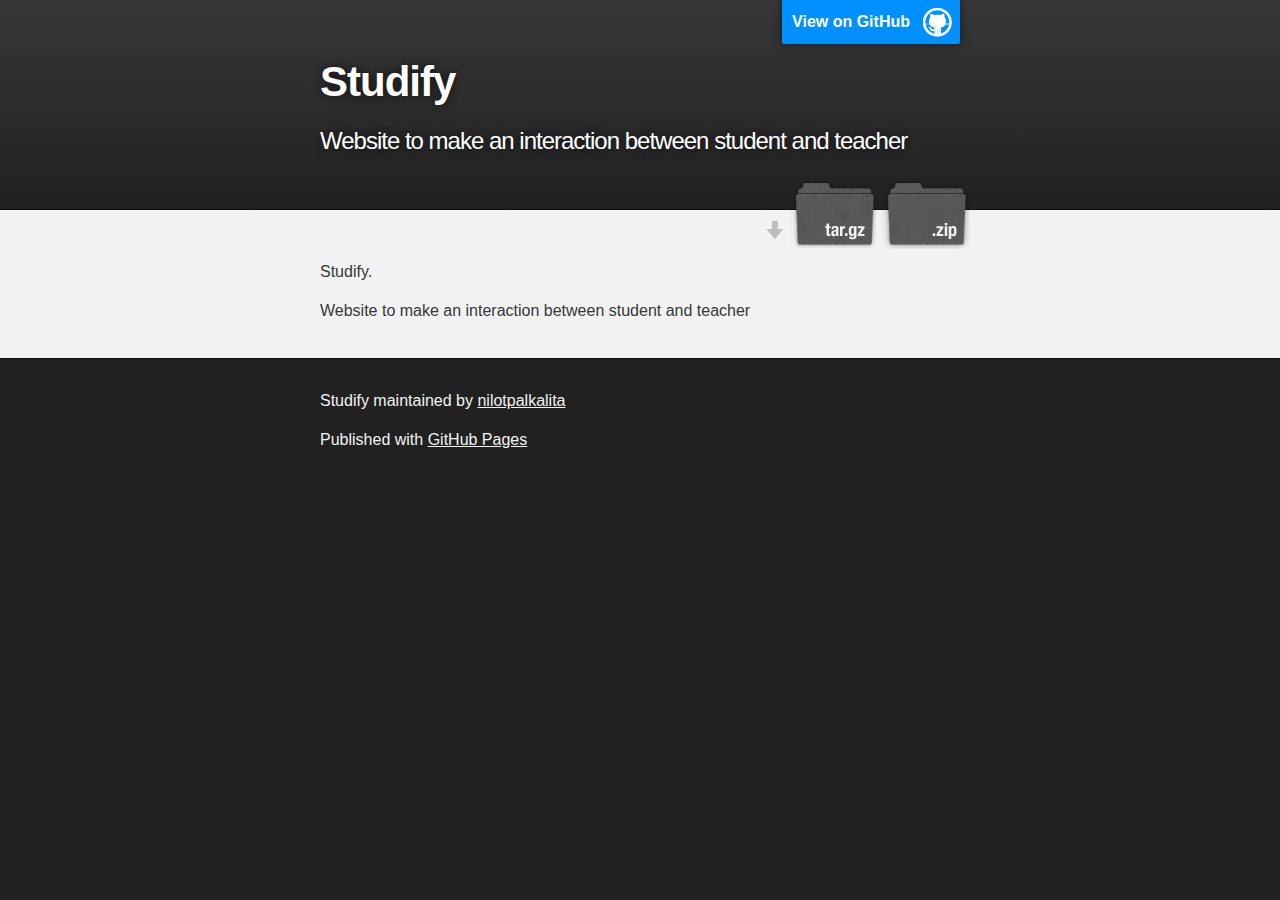
<file: index.html>
<!DOCTYPE html>
<html>

  <head>
    <meta charset='utf-8'>
    <meta http-equiv="X-UA-Compatible" content="chrome=1">
    <meta name="description" content="Studify : Website to make an interaction between student and teacher">

    <link rel="stylesheet" type="text/css" media="screen" href="stylesheets/stylesheet.css">

    <title>Studify</title>
  </head>

  <body>

    <!-- HEADER -->
    <div id="header_wrap" class="outer">
        <header class="inner">
          <a id="forkme_banner" href="https://github.com/nilotpalkalita/Studify">View on GitHub</a>

          <h1 id="project_title">Studify</h1>
          <h2 id="project_tagline">Website to make an interaction between student and teacher</h2>

            <section id="downloads">
              <a class="zip_download_link" href="https://github.com/nilotpalkalita/Studify/zipball/master">Download this project as a .zip file</a>
              <a class="tar_download_link" href="https://github.com/nilotpalkalita/Studify/tarball/master">Download this project as a tar.gz file</a>
            </section>
        </header>
    </div>

    <!-- MAIN CONTENT -->
    <div id="main_content_wrap" class="outer">
      <section id="main_content" class="inner">
        <p>Studify.</p>

<p>Website to make an interaction between student and teacher</p>
      </section>
    </div>

    <!-- FOOTER  -->
    <div id="footer_wrap" class="outer">
      <footer class="inner">
        <p class="copyright">Studify maintained by <a href="https://github.com/nilotpalkalita">nilotpalkalita</a></p>
        <p>Published with <a href="https://pages.github.com">GitHub Pages</a></p>
      </footer>
    </div>

    

  </body>
</html>
</file>
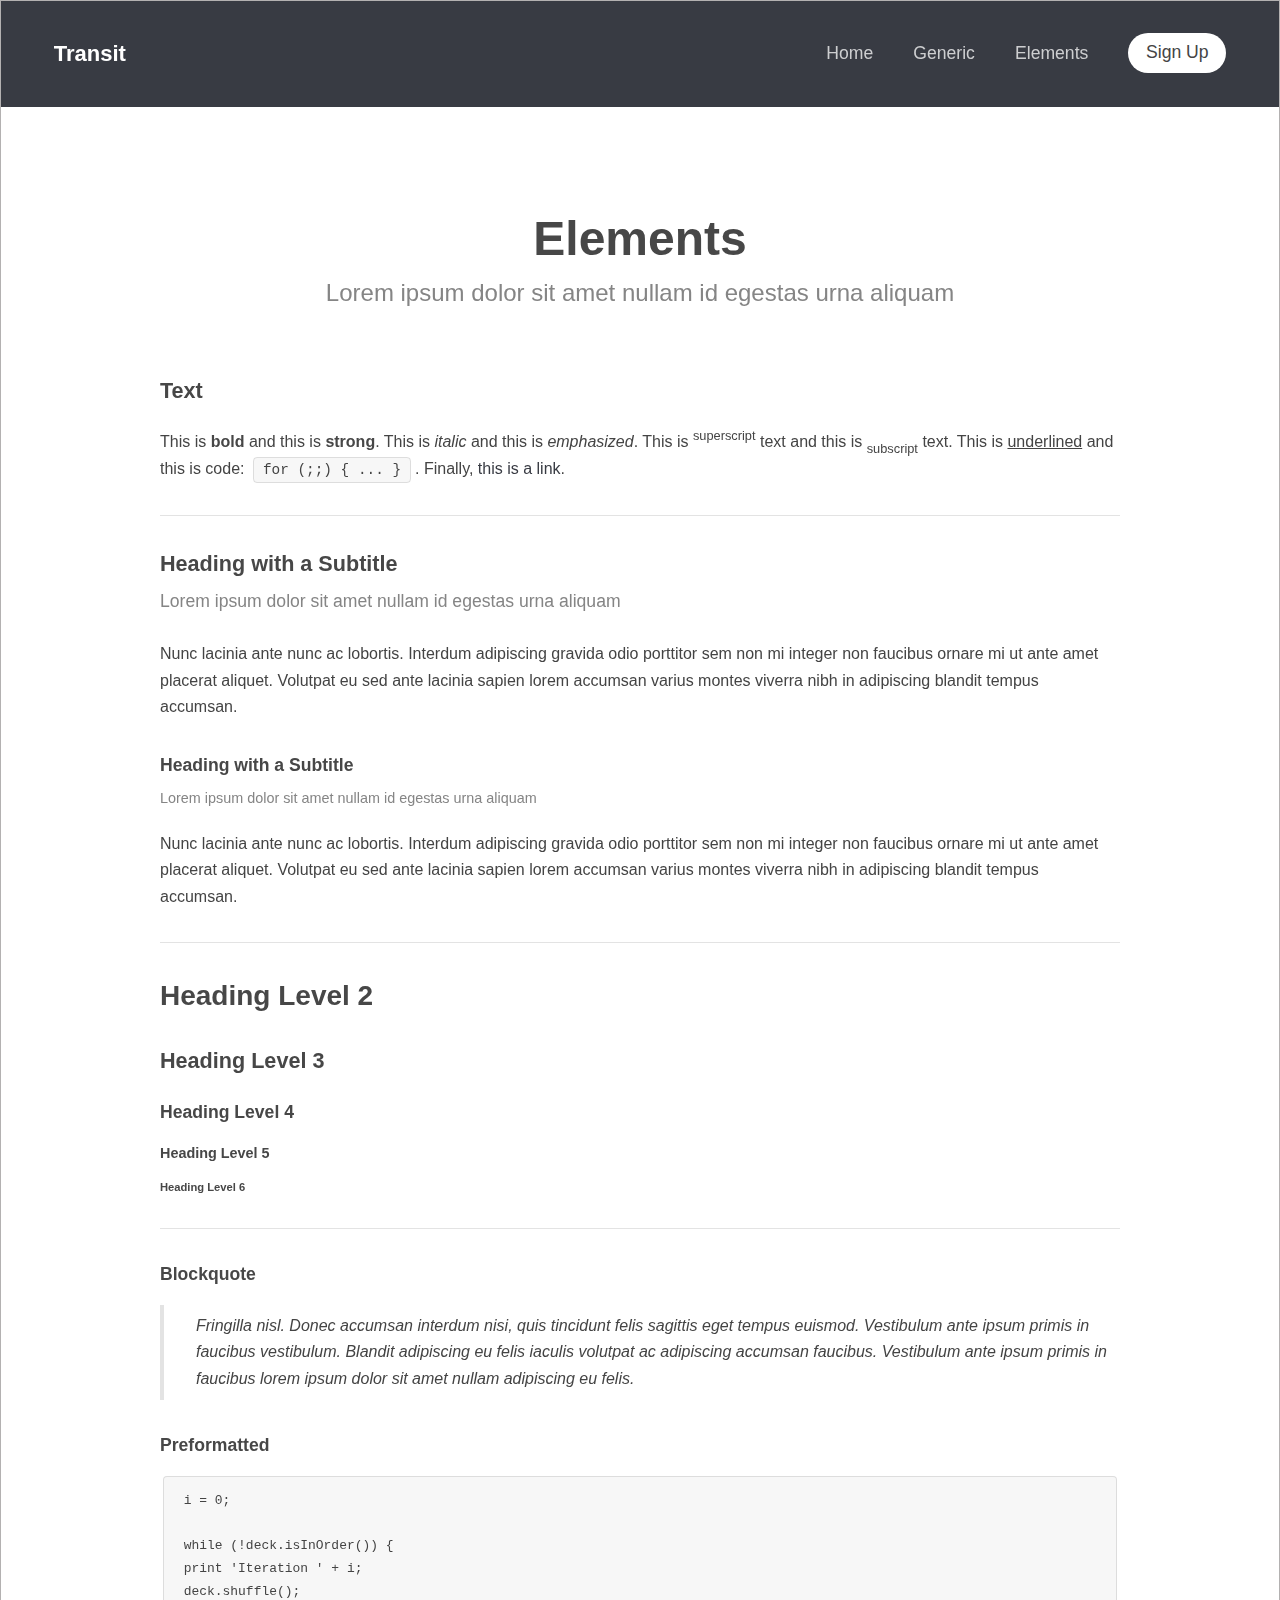
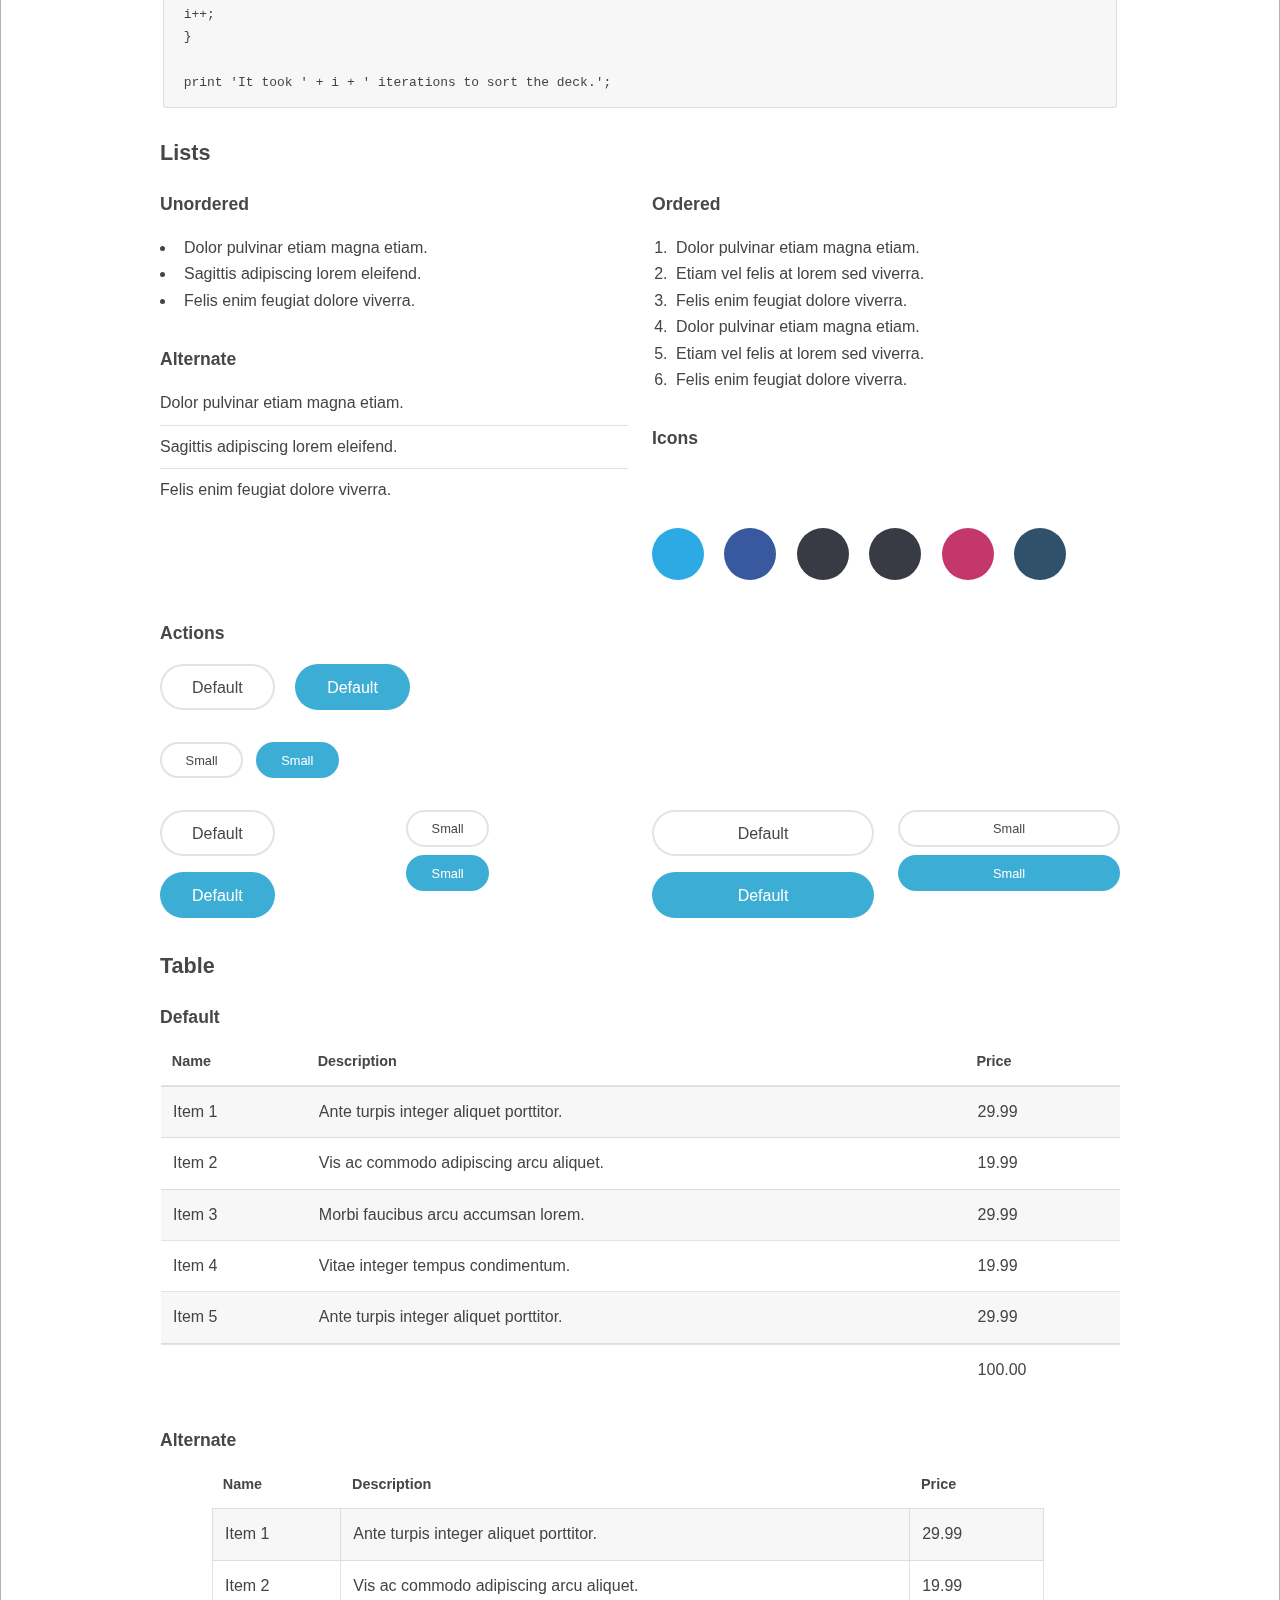
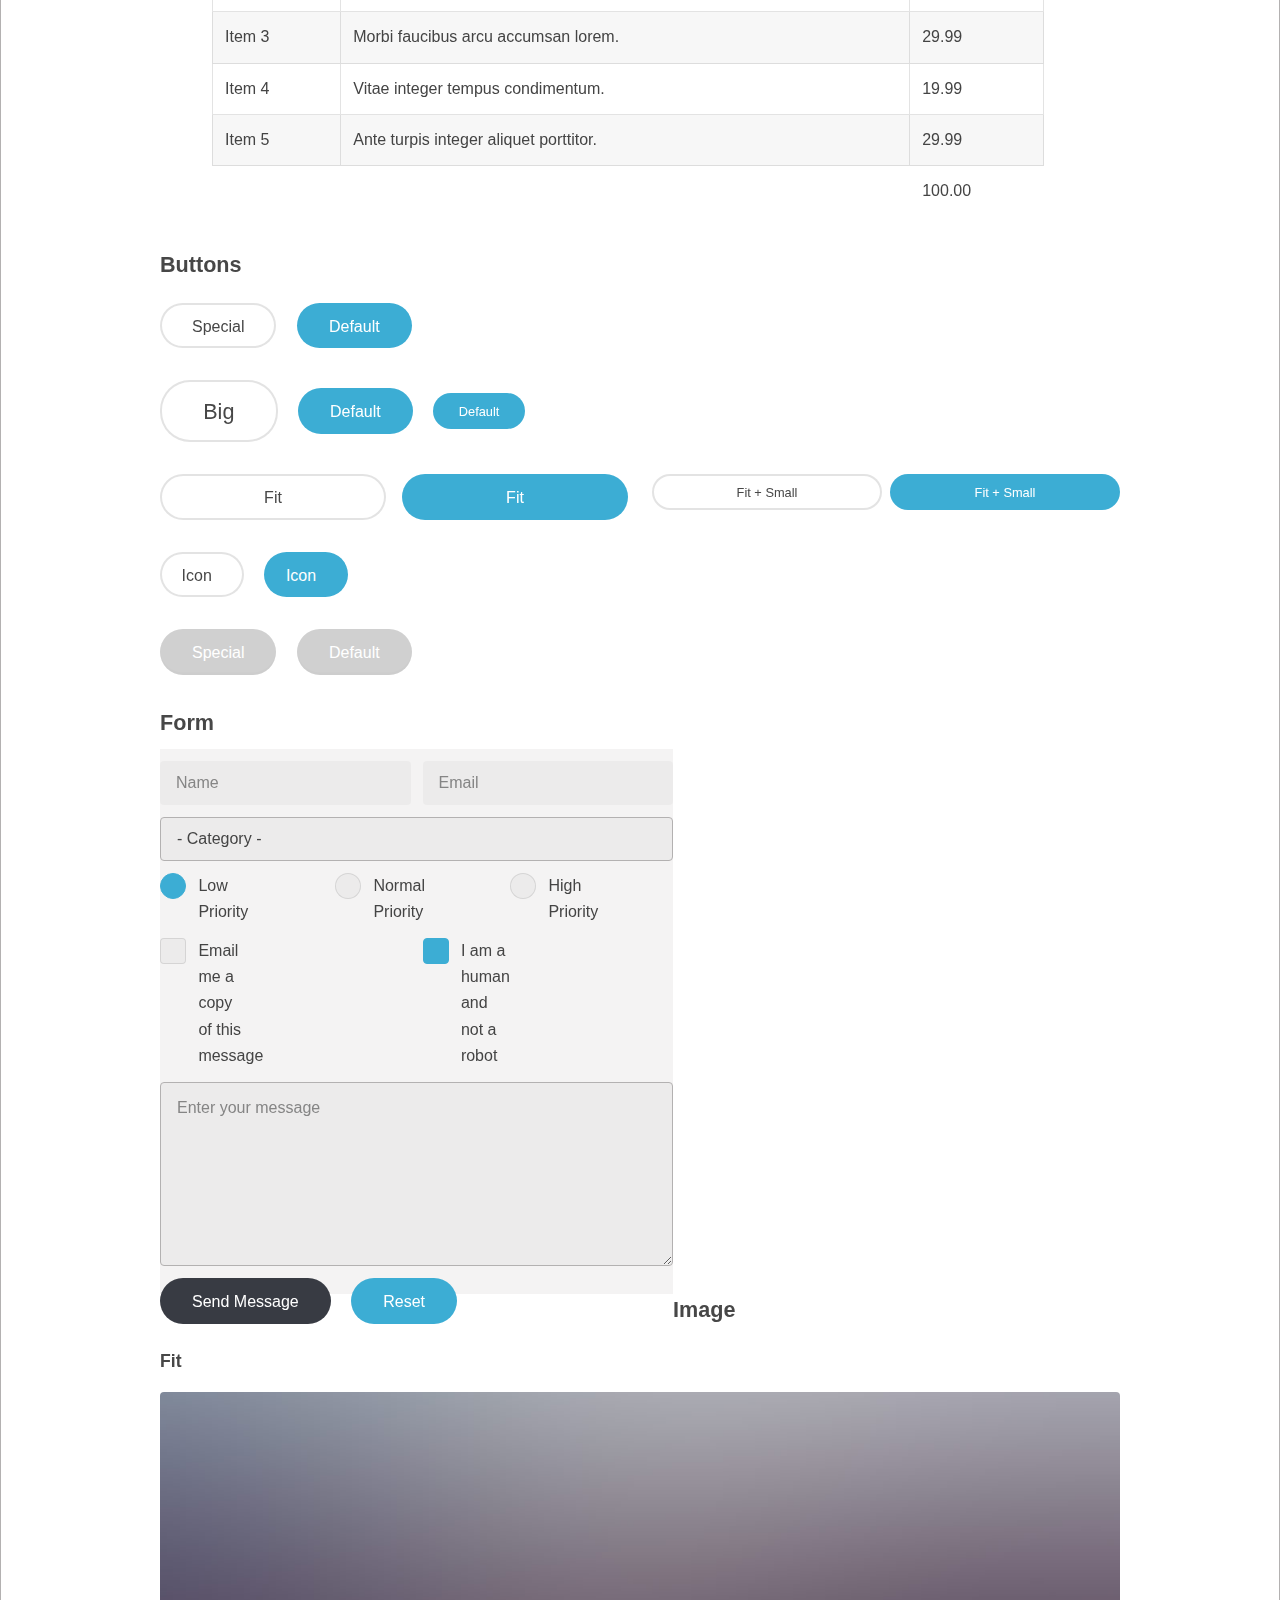
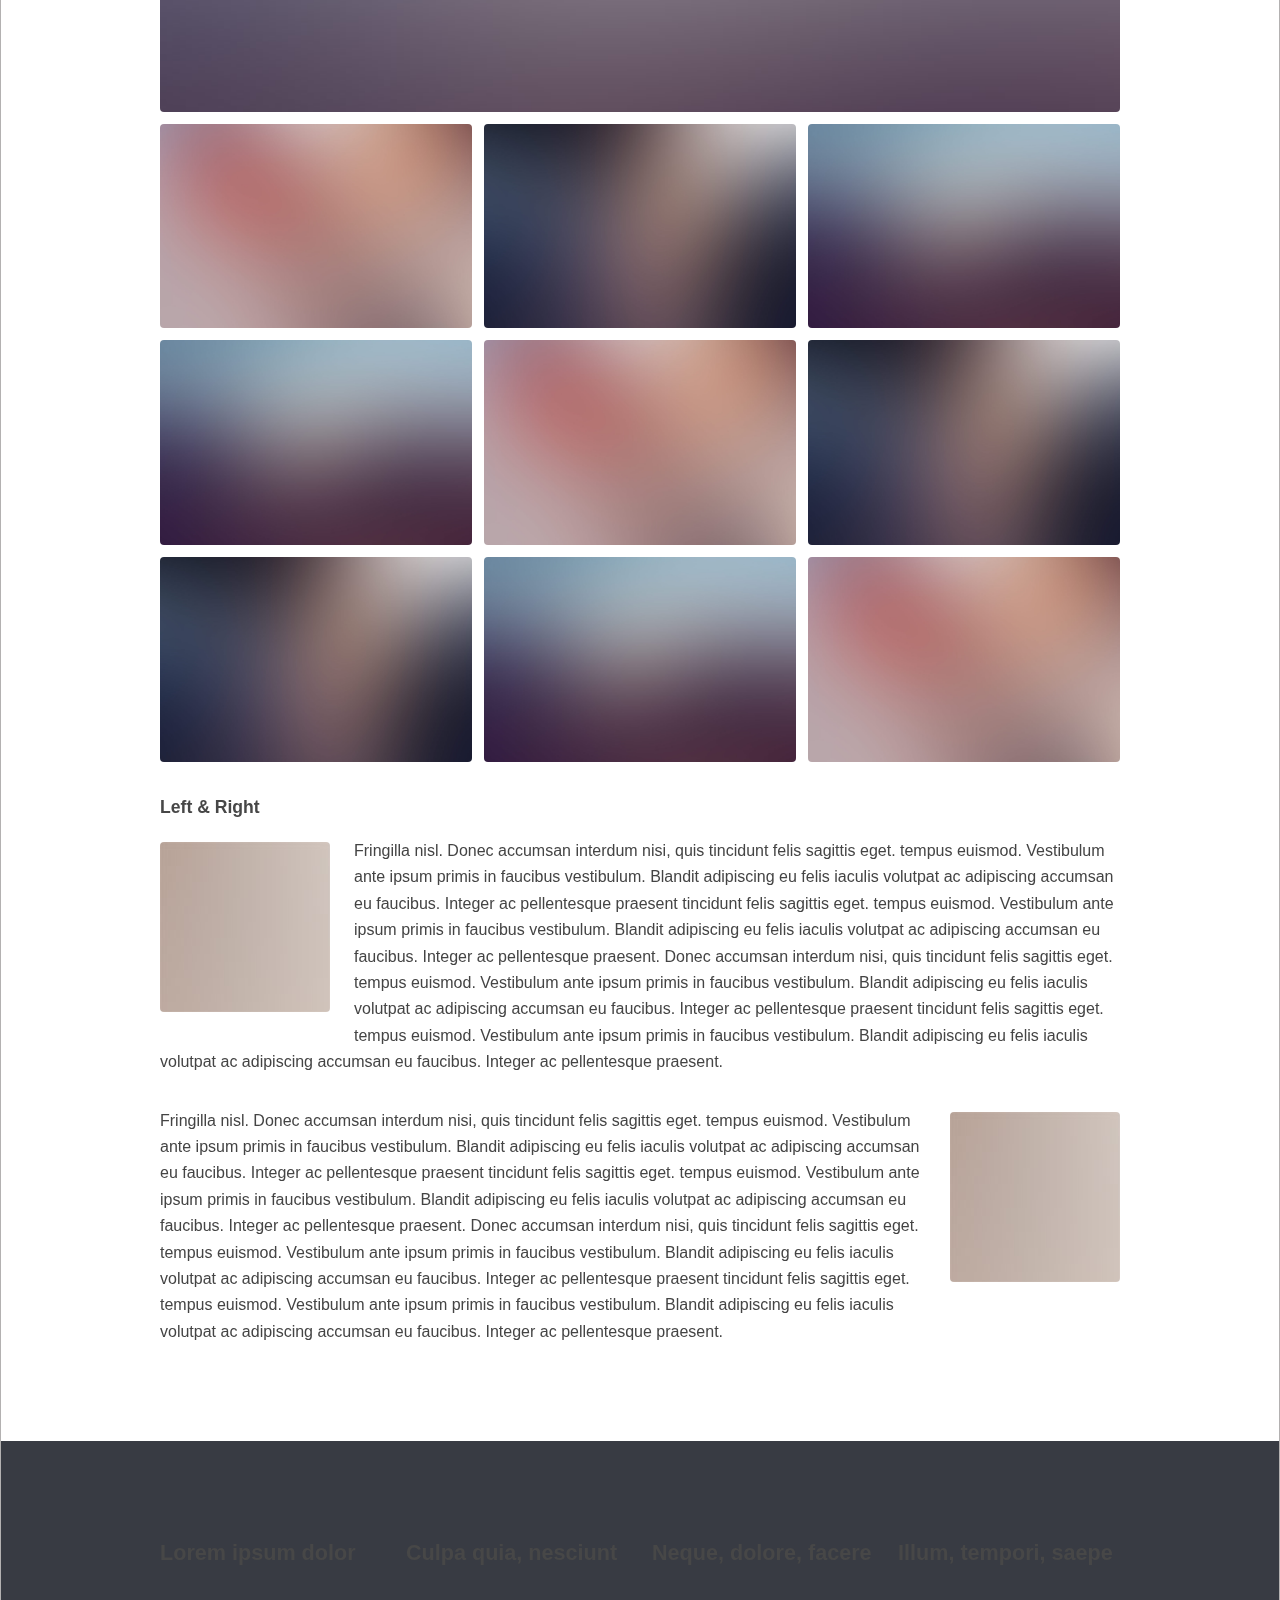
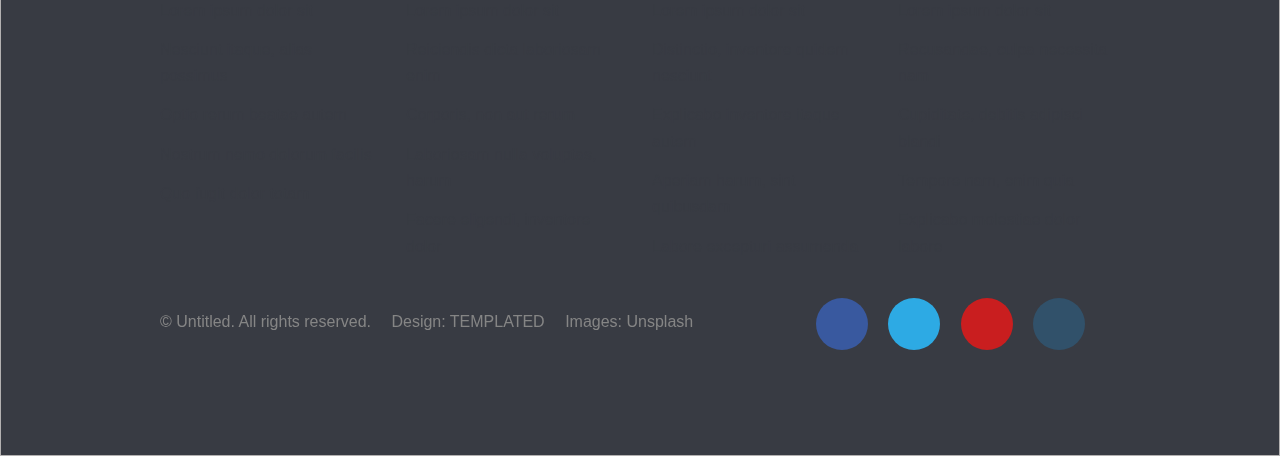
<file: elements.html>
<!DOCTYPE html>
<!--
	Transit by TEMPLATED
	templated.co @templatedco
	Released for free under the Creative Commons Attribution 3.0 license (templated.co/license)
-->
<html lang="en">
	<head>
		<meta charset="UTF-8">
		<title>Elements - Transit by TEMPLATED</title>
		<meta http-equiv="content-type" content="text/html; charset=utf-8" />
		<meta name="description" content="" />
		<meta name="keywords" content="" />
		<!--[if lte IE 8]><script src="js/html5shiv.js"></script><![endif]-->
		<script src="js/jquery.min.js"></script>
		<script src="js/skel.min.js"></script>
		<script src="js/skel-layers.min.js"></script>
		<script src="js/init.js"></script>
		<noscript>
			<link rel="stylesheet" href="css/skel.css" />
			<link rel="stylesheet" href="css/style.css" />
			<link rel="stylesheet" href="css/style-xlarge.css" />
		</noscript>
	</head>
	<body>

		<!-- Header -->
			<header id="header">
				<h1><a href="index.html">Transit</a></h1>
				<nav id="nav">
					<ul>
						<li><a href="index.html">Home</a></li>
						<li><a href="generic.html">Generic</a></li>
						<li><a href="elements.html">Elements</a></li>
						<li><a href="#" class="button special">Sign Up</a></li>
					</ul>
				</nav>
			</header>

		<!-- Main -->
			<section id="main" class="wrapper">
				<div class="container">

					<header class="major">
						<h2>Elements</h2>
						<p>Lorem ipsum dolor sit amet nullam id egestas urna aliquam</p>
					</header>

					<!-- Text -->
						<section>
							<h3>Text</h3>
							<p>This is <b>bold</b> and this is <strong>strong</strong>. This is <i>italic</i> and this is <em>emphasized</em>.
							This is <sup>superscript</sup> text and this is <sub>subscript</sub> text.
							This is <u>underlined</u> and this is code: <code>for (;;) { ... }</code>. Finally, <a href="#">this is a link</a>.</p>

							<hr />

							<header>
								<h3>Heading with a Subtitle</h3>
								<p>Lorem ipsum dolor sit amet nullam id egestas urna aliquam</p>
							</header>
							<p>Nunc lacinia ante nunc ac lobortis. Interdum adipiscing gravida odio porttitor sem non mi integer non faucibus ornare mi ut ante amet placerat aliquet. Volutpat eu sed ante lacinia sapien lorem accumsan varius montes viverra nibh in adipiscing blandit tempus accumsan.</p>
							<header>
								<h4>Heading with a Subtitle</h4>
								<p>Lorem ipsum dolor sit amet nullam id egestas urna aliquam</p>
							</header>
							<p>Nunc lacinia ante nunc ac lobortis. Interdum adipiscing gravida odio porttitor sem non mi integer non faucibus ornare mi ut ante amet placerat aliquet. Volutpat eu sed ante lacinia sapien lorem accumsan varius montes viverra nibh in adipiscing blandit tempus accumsan.</p>

							<hr />

							<h2>Heading Level 2</h2>
							<h3>Heading Level 3</h3>
							<h4>Heading Level 4</h4>
							<h5>Heading Level 5</h5>
							<h6>Heading Level 6</h6>

							<hr />

							<h4>Blockquote</h4>
							<blockquote>Fringilla nisl. Donec accumsan interdum nisi, quis tincidunt felis sagittis eget tempus euismod. Vestibulum ante ipsum primis in faucibus vestibulum. Blandit adipiscing eu felis iaculis volutpat ac adipiscing accumsan faucibus. Vestibulum ante ipsum primis in faucibus lorem ipsum dolor sit amet nullam adipiscing eu felis.</blockquote>

							<h4>Preformatted</h4>
							<pre><code>i = 0;

while (!deck.isInOrder()) {
print 'Iteration ' + i;
deck.shuffle();
i++;
}

print 'It took ' + i + ' iterations to sort the deck.';</code></pre>
						</section>

					<!-- Lists -->
						<section>
							<h3>Lists</h3>
							<div class="row">
								<div class="6u 12u(3)">

									<h4>Unordered</h4>
									<ul>
										<li>Dolor pulvinar etiam magna etiam.</li>
										<li>Sagittis adipiscing lorem eleifend.</li>
										<li>Felis enim feugiat dolore viverra.</li>
									</ul>

									<h4>Alternate</h4>
									<ul class="alt">
										<li>Dolor pulvinar etiam magna etiam.</li>
										<li>Sagittis adipiscing lorem eleifend.</li>
										<li>Felis enim feugiat dolore viverra.</li>
									</ul>

								</div>
								<div class="6u 12u(3)">

									<h4>Ordered</h4>
									<ol>
										<li>Dolor pulvinar etiam magna etiam.</li>
										<li>Etiam vel felis at lorem sed viverra.</li>
										<li>Felis enim feugiat dolore viverra.</li>
										<li>Dolor pulvinar etiam magna etiam.</li>
										<li>Etiam vel felis at lorem sed viverra.</li>
										<li>Felis enim feugiat dolore viverra.</li>
									</ol>

									<h4>Icons</h4>
									<ul class="icons">
										<li><a href="#" class="icon fa-twitter"><span class="label">Twitter</span></a></li>
										<li><a href="#" class="icon fa-facebook"><span class="label">Facebook</span></a></li>
										<li><a href="#" class="icon fa-instagram"><span class="label">Instagram</span></a></li>
										<li><a href="#" class="icon fa-github"><span class="label">Github</span></a></li>
										<li><a href="#" class="icon fa-dribbble"><span class="label">Dribbble</span></a></li>
										<li><a href="#" class="icon fa-tumblr"><span class="label">Tumblr</span></a></li>
									</ul>
									<ul class="icons">
										<li><a href="#" class="icon rounded fa-twitter"><span class="label">Twitter</span></a></li>
										<li><a href="#" class="icon rounded fa-facebook"><span class="label">Facebook</span></a></li>
										<li><a href="#" class="icon rounded fa-instagram"><span class="label">Instagram</span></a></li>
										<li><a href="#" class="icon rounded fa-github"><span class="label">Github</span></a></li>
										<li><a href="#" class="icon rounded fa-dribbble"><span class="label">Dribbble</span></a></li>
										<li><a href="#" class="icon rounded fa-tumblr"><span class="label">Tumblr</span></a></li>
									</ul>

								</div>
							</div>

							<h4>Actions</h4>
							<ul class="actions">
								<li><a href="#" class="button alt">Default</a></li>
								<li><a href="#" class="button">Default</a></li>
							</ul>
							<ul class="actions small">
								<li><a href="#" class="button alt small">Small</a></li>
								<li><a href="#" class="button small">Small</a></li>
							</ul>
							<div class="row">
								<div class="3u 6u(2) 12u$(3)">
									<ul class="actions vertical">
										<li><a href="#" class="button alt">Default</a></li>
										<li><a href="#" class="button">Default</a></li>
									</ul>
								</div>
								<div class="3u 6u$(2) 12u$(3)">
									<ul class="actions vertical small">
										<li><a href="#" class="button alt small">Small</a></li>
										<li><a href="#" class="button small">Small</a></li>
									</ul>
								</div>
								<div class="3u 6u(2) 12u$(3)">
									<ul class="actions vertical">
										<li><a href="#" class="button alt fit">Default</a></li>
										<li><a href="#" class="button fit">Default</a></li>
									</ul>
								</div>
								<div class="3u 6u$(2) 12u$(3)">
									<ul class="actions vertical small">
										<li><a href="#" class="button alt small fit">Small</a></li>
										<li><a href="#" class="button small fit">Small</a></li>
									</ul>
								</div>
							</div>
						</section>

					<!-- Table -->
						<section>
							<h3>Table</h3>
							<h4>Default</h4>
							<div class="table-wrapper">
								<table>
									<thead>
										<tr>
											<th>Name</th>
											<th>Description</th>
											<th>Price</th>
										</tr>
									</thead>
									<tbody>
										<tr>
											<td>Item 1</td>
											<td>Ante turpis integer aliquet porttitor.</td>
											<td>29.99</td>
										</tr>
										<tr>
											<td>Item 2</td>
											<td>Vis ac commodo adipiscing arcu aliquet.</td>
											<td>19.99</td>
										</tr>
										<tr>
											<td>Item 3</td>
											<td> Morbi faucibus arcu accumsan lorem.</td>
											<td>29.99</td>
										</tr>
										<tr>
											<td>Item 4</td>
											<td>Vitae integer tempus condimentum.</td>
											<td>19.99</td>
										</tr>
										<tr>
											<td>Item 5</td>
											<td>Ante turpis integer aliquet porttitor.</td>
											<td>29.99</td>
										</tr>
									</tbody>
									<tfoot>
										<tr>
											<td colspan="2"></td>
											<td>100.00</td>
										</tr>
									</tfoot>
								</table>
							</div>
							<h4>Alternate</h4>
							<div class="table-wrapper">
								<table class="alt">
									<thead>
										<tr>
											<th>Name</th>
											<th>Description</th>
											<th>Price</th>
										</tr>
									</thead>
									<tbody>
										<tr>
											<td>Item 1</td>
											<td>Ante turpis integer aliquet porttitor.</td>
											<td>29.99</td>
										</tr>
										<tr>
											<td>Item 2</td>
											<td>Vis ac commodo adipiscing arcu aliquet.</td>
											<td>19.99</td>
										</tr>
										<tr>
											<td>Item 3</td>
											<td> Morbi faucibus arcu accumsan lorem.</td>
											<td>29.99</td>
										</tr>
										<tr>
											<td>Item 4</td>
											<td>Vitae integer tempus condimentum.</td>
											<td>19.99</td>
										</tr>
										<tr>
											<td>Item 5</td>
											<td>Ante turpis integer aliquet porttitor.</td>
											<td>29.99</td>
										</tr>
									</tbody>
									<tfoot>
										<tr>
											<td colspan="2"></td>
											<td>100.00</td>
										</tr>
									</tfoot>
								</table>
							</div>
						</section>

					<!-- Buttons -->
						<section>
							<h3>Buttons</h3>
							<ul class="actions">
								<li><a href="#" class="button alt">Special</a></li>
								<li><a href="#" class="button">Default</a></li>
							</ul>
							<ul class="actions">
								<li><a href="#" class="button alt big">Big</a></li>
								<li><a href="#" class="button">Default</a></li>
								<li><a href="#" class="button small">Default</a></li>
							</ul>
							<div class="row">
								<div class="6u 12u$(3)">
									<ul class="actions fit">
										<li><a href="#" class="button alt fit">Fit</a></li>
										<li><a href="#" class="button fit">Fit</a></li>
									</ul>
								</div>
								<div class="6u$ 12u$(3)">
									<ul class="actions fit small">
										<li><a href="#" class="button alt fit small">Fit + Small</a></li>
										<li><a href="#" class="button fit small">Fit + Small</a></li>
									</ul>
								</div>
							</div>
							<ul class="actions">
								<li><a href="#" class="button alt icon fa-download">Icon</a></li>
								<li><a href="#" class="button icon fa-download">Icon</a></li>
							</ul>
							<ul class="actions">
								<li><span class="button alt disabled">Special</span></li>
								<li><span class="button disabled">Default</span></li>
							</ul>
						</section>

					<!-- Form -->
						<section>
							<h3>Form</h3>
							<form method="post" action="#">
								<div class="row uniform 50%">
									<div class="6u 12u$(4)">
										<input type="text" name="name" id="name" value="" placeholder="Name" />
									</div>
									<div class="6u$ 12u$(4)">
										<input type="email" name="email" id="email" value="" placeholder="Email" />
									</div>
									<div class="12u$">
										<div class="select-wrapper">
											<select name="category" id="category">
												<option value="">- Category -</option>
												<option value="1">Manufacturing</option>
												<option value="1">Shipping</option>
												<option value="1">Administration</option>
												<option value="1">Human Resources</option>
											</select>
										</div>
									</div>
									<div class="4u 12u$(3)">
										<input type="radio" id="priority-low" name="priority" checked>
										<label for="priority-low">Low Priority</label>
									</div>
									<div class="4u 12u$(3)">
										<input type="radio" id="priority-normal" name="priority">
										<label for="priority-normal">Normal Priority</label>
									</div>
									<div class="4u$ 12u$(3)">
										<input type="radio" id="priority-high" name="priority">
										<label for="priority-high">High Priority</label>
									</div>
									<div class="6u 12u$(3)">
										<input type="checkbox" id="copy" name="copy">
										<label for="copy">Email me a copy of this message</label>
									</div>
									<div class="6u$ 12u$(3)">
										<input type="checkbox" id="human" name="human" checked>
										<label for="human">I am a human and not a robot</label>
									</div>
									<div class="12u$">
										<textarea name="message" id="message" placeholder="Enter your message" rows="6"></textarea>
									</div>
									<div class="12u$">
										<ul class="actions">
											<li><input type="submit" value="Send Message" class="special" /></li>
											<li><input type="reset" value="Reset" /></li>
										</ul>
									</div>
								</div>
							</form>
						</section>

					<!-- Image -->
						<section>
							<h3>Image</h3>
							<h4>Fit</h4>
							<div class="box alt">
								<div class="row 50% uniform">
									<div class="12u$"><span class="image fit"><img src="images/pic07.jpg" alt="" /></span></div>
									<div class="4u"><span class="image fit"><img src="images/pic02.jpg" alt="" /></span></div>
									<div class="4u"><span class="image fit"><img src="images/pic03.jpg" alt="" /></span></div>
									<div class="4u$"><span class="image fit"><img src="images/pic04.jpg" alt="" /></span></div>
									<div class="4u"><span class="image fit"><img src="images/pic04.jpg" alt="" /></span></div>
									<div class="4u"><span class="image fit"><img src="images/pic02.jpg" alt="" /></span></div>
									<div class="4u$"><span class="image fit"><img src="images/pic03.jpg" alt="" /></span></div>
									<div class="4u"><span class="image fit"><img src="images/pic03.jpg" alt="" /></span></div>
									<div class="4u"><span class="image fit"><img src="images/pic04.jpg" alt="" /></span></div>
									<div class="4u$"><span class="image fit"><img src="images/pic02.jpg" alt="" /></span></div>
								</div>
							</div>

							<h4>Left &amp; Right</h4>
							<p><span class="image left"><img src="images/pic08.jpg" alt="" /></span>Fringilla nisl. Donec accumsan interdum nisi, quis tincidunt felis sagittis eget. tempus euismod. Vestibulum ante ipsum primis in faucibus vestibulum. Blandit adipiscing eu felis iaculis volutpat ac adipiscing accumsan eu faucibus. Integer ac pellentesque praesent tincidunt felis sagittis eget. tempus euismod. Vestibulum ante ipsum primis in faucibus vestibulum. Blandit adipiscing eu felis iaculis volutpat ac adipiscing accumsan eu faucibus. Integer ac pellentesque praesent. Donec accumsan interdum nisi, quis tincidunt felis sagittis eget. tempus euismod. Vestibulum ante ipsum primis in faucibus vestibulum. Blandit adipiscing eu felis iaculis volutpat ac adipiscing accumsan eu faucibus. Integer ac pellentesque praesent tincidunt felis sagittis eget. tempus euismod. Vestibulum ante ipsum primis in faucibus vestibulum. Blandit adipiscing eu felis iaculis volutpat ac adipiscing accumsan eu faucibus. Integer ac pellentesque praesent.</p>
							<p><span class="image right"><img src="images/pic08.jpg" alt="" /></span>Fringilla nisl. Donec accumsan interdum nisi, quis tincidunt felis sagittis eget. tempus euismod. Vestibulum ante ipsum primis in faucibus vestibulum. Blandit adipiscing eu felis iaculis volutpat ac adipiscing accumsan eu faucibus. Integer ac pellentesque praesent tincidunt felis sagittis eget. tempus euismod. Vestibulum ante ipsum primis in faucibus vestibulum. Blandit adipiscing eu felis iaculis volutpat ac adipiscing accumsan eu faucibus. Integer ac pellentesque praesent. Donec accumsan interdum nisi, quis tincidunt felis sagittis eget. tempus euismod. Vestibulum ante ipsum primis in faucibus vestibulum. Blandit adipiscing eu felis iaculis volutpat ac adipiscing accumsan eu faucibus. Integer ac pellentesque praesent tincidunt felis sagittis eget. tempus euismod. Vestibulum ante ipsum primis in faucibus vestibulum. Blandit adipiscing eu felis iaculis volutpat ac adipiscing accumsan eu faucibus. Integer ac pellentesque praesent.</p>
						</section>

				</div>
			</section>

		<!-- Footer -->
			<footer id="footer">
				<div class="container">
					<section class="links">
						<div class="row">
							<section class="3u 6u(medium) 12u$(small)">
								<h3>Lorem ipsum dolor</h3>
								<ul class="unstyled">
									<li><a href="#">Lorem ipsum dolor sit</a></li>
									<li><a href="#">Nesciunt itaque, alias possimus</a></li>
									<li><a href="#">Optio rerum beatae autem</a></li>
									<li><a href="#">Nostrum nemo dolorum facilis</a></li>
									<li><a href="#">Quo fugit dolor totam</a></li>
								</ul>
							</section>
							<section class="3u 6u$(medium) 12u$(small)">
								<h3>Culpa quia, nesciunt</h3>
								<ul class="unstyled">
									<li><a href="#">Lorem ipsum dolor sit</a></li>
									<li><a href="#">Reiciendis dicta laboriosam enim</a></li>
									<li><a href="#">Corporis, non aut rerum</a></li>
									<li><a href="#">Laboriosam nulla voluptas, harum</a></li>
									<li><a href="#">Facere eligendi, inventore dolor</a></li>
								</ul>
							</section>
							<section class="3u 6u(medium) 12u$(small)">
								<h3>Neque, dolore, facere</h3>
								<ul class="unstyled">
									<li><a href="#">Lorem ipsum dolor sit</a></li>
									<li><a href="#">Distinctio, inventore quidem nesciunt</a></li>
									<li><a href="#">Explicabo inventore itaque autem</a></li>
									<li><a href="#">Aperiam harum, sint quibusdam</a></li>
									<li><a href="#">Labore excepturi assumenda</a></li>
								</ul>
							</section>
							<section class="3u$ 6u$(medium) 12u$(small)">
								<h3>Illum, tempori, saepe</h3>
								<ul class="unstyled">
									<li><a href="#">Lorem ipsum dolor sit</a></li>
									<li><a href="#">Recusandae, culpa necessita nam</a></li>
									<li><a href="#">Cupiditate, debitis adipisci blandi</a></li>
									<li><a href="#">Tempore nam, enim quia</a></li>
									<li><a href="#">Explicabo molestiae dolor labore</a></li>
								</ul>
							</section>
						</div>
					</section>
					<div class="row">
						<div class="8u 12u$(medium)">
							<ul class="copyright">
								<li>&copy; Untitled. All rights reserved.</li>
								<li>Design: <a href="http://templated.co">TEMPLATED</a></li>
								<li>Images: <a href="http://unsplash.com">Unsplash</a></li>
							</ul>
						</div>
						<div class="4u$ 12u$(medium)">
							<ul class="icons">
								<li>
									<a class="icon rounded fa-facebook"><span class="label">Facebook</span></a>
								</li>
								<li>
									<a class="icon rounded fa-twitter"><span class="label">Twitter</span></a>
								</li>
								<li>
									<a class="icon rounded fa-google-plus"><span class="label">Google+</span></a>
								</li>
								<li>
									<a class="icon rounded fa-linkedin"><span class="label">LinkedIn</span></a>
								</li>
							</ul>
						</div>
					</div>
				</div>
			</footer>

	</body>
</html>
</file>
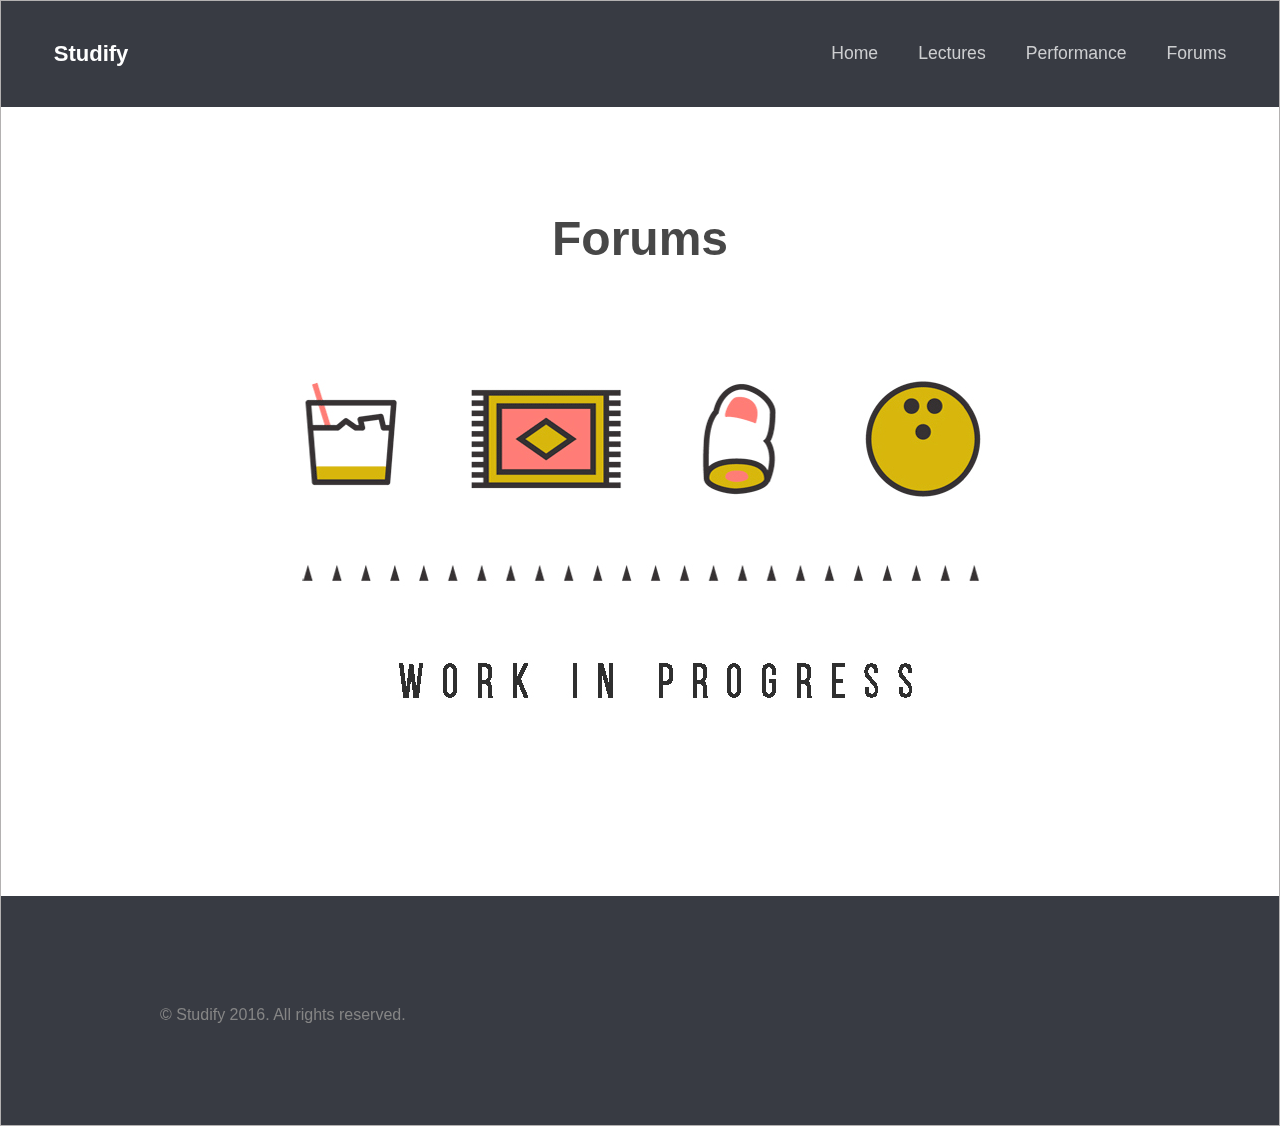
<file: forum.html>
<!DOCTYPE html>

<html lang="en">
	<head>
		<meta charset="UTF-8">
		<title>Forums</title>
		<meta http-equiv="content-type" content="text/html; charset=utf-8" />
		<meta name="description" content="" />
		<meta name="keywords" content="" />
		
		<script src="js/jquery.min.js"></script>
		<script src="js/skel.min.js"></script>
		<script src="js/skel-layers.min.js"></script>
		<script src="js/init.js"></script>
		<noscript>
			<link rel="stylesheet" href="css/skel.css" />
			<link rel="stylesheet" href="css/style.css" />
			<link rel="stylesheet" href="css/style-xlarge.css" />
		</noscript>
	</head>
	<body>

		
			<header id="header">
		  <h1><a href="index.html">Studify</a></h1>
				<nav id="nav">
					<ul>
						<li><a href="index.html">Home</a></li>
						<li><a href="lectures.html">Lectures</a></li>
						<li><a href="performance.html">Performance</a></li>
                         <li><a href="forum.html">Forums</a></li>
						
				  </ul>
				</nav>
			</header>
		
			<section id="main" class="wrapper">
				<div class="container">

					<header class="major">
						<h2>Forums</h2>
                        <img src="images/bhi.jpg" alt="">
						
					</header>

					

				</div>
			</section>

		<footer id="footer">
				<div class="container">
					<div class="row">
						<div class="8u 12u$(medium)">
							<ul class="copyright">
								<li>&copy; Studify 2016. All rights reserved.</li>
								
							</ul>
						</div>
						
					</div>
				</div>
			</footer>
	</body>
</html>
</file>
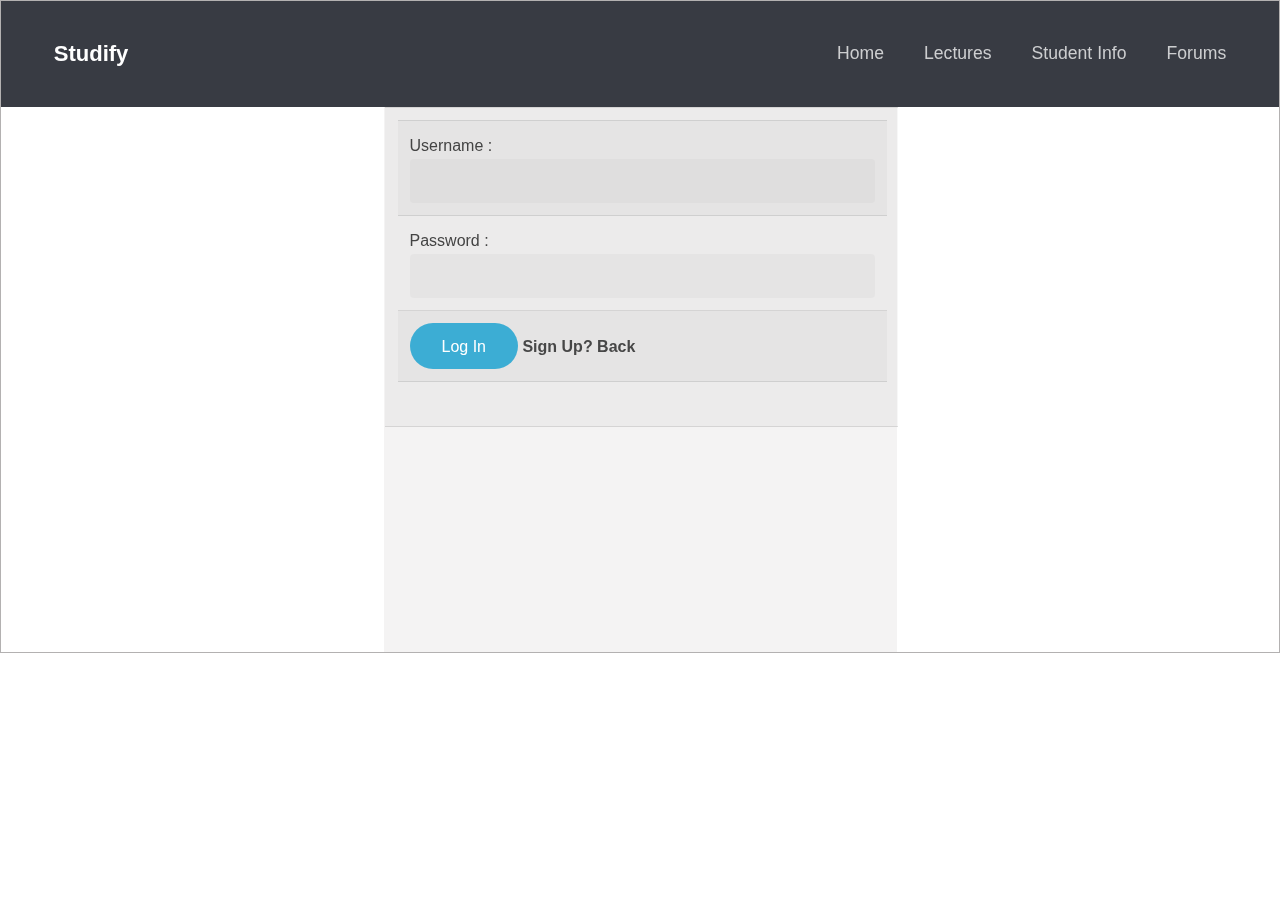
<file: indexD.html>
<!DOCTYPE html>

<html lang="en"><head>
		<meta charset="UTF-8">
		<title>Login</title>
		<meta http-equiv="content-type" content="text/html; charset=utf-8" />
		<meta name="description" content="" />
		<meta name="keywords" content="" />
		
<script src="js/jquery.min.js"></script>
<script src="js/skel.min.js"></script>
<script src="js/skel-layers.min.js"></script>
<script src="js/init.js"></script>
		<noscript>
			<link rel="stylesheet" href="css/skel.css" />
			<link rel="stylesheet" href="css/style.css" />
			<link rel="stylesheet" href="css/style-xlarge.css" />
		</noscript>
</head>
	<body>
	
<header id="header">
  <h1><a href="index.html">Studify</a></h1>
				<nav id="nav">
					<ul>
						<li><a href="index.html">Home</a></li>
						<li><a href="lectures.html">Lectures</a></li>
							<li><a href="performance.Php">Student Info</a></li>
                         <li><a href="forum.php">Forums</a></li>
						
				  </ul>
				</nav>
			</header>

<Center><form action="loginD.php" method="post">

<table border=0 CellPadding=5  ><center>
<tr><td>
               <table border=0 CellPadding=5  >

      
        
		
  <div align="center" style="color:#000000">
  <tr>
 <td> Username	: <input type="text" name="username" size="30"></td></tr>
 <tr>
 <td>
  Password	:<input type="password" name="password" size="30"></td></tr>
  <tr><td colspan="2">
  <input name="submit" type="submit" value="Log In"> <a href="register.html"><b>Sign Up? </a> <a href="performance.php"><b>Back </a></td> </tr> </div> 
 
  </td></tr>

</form> </center>

</body>
</html>
</file>
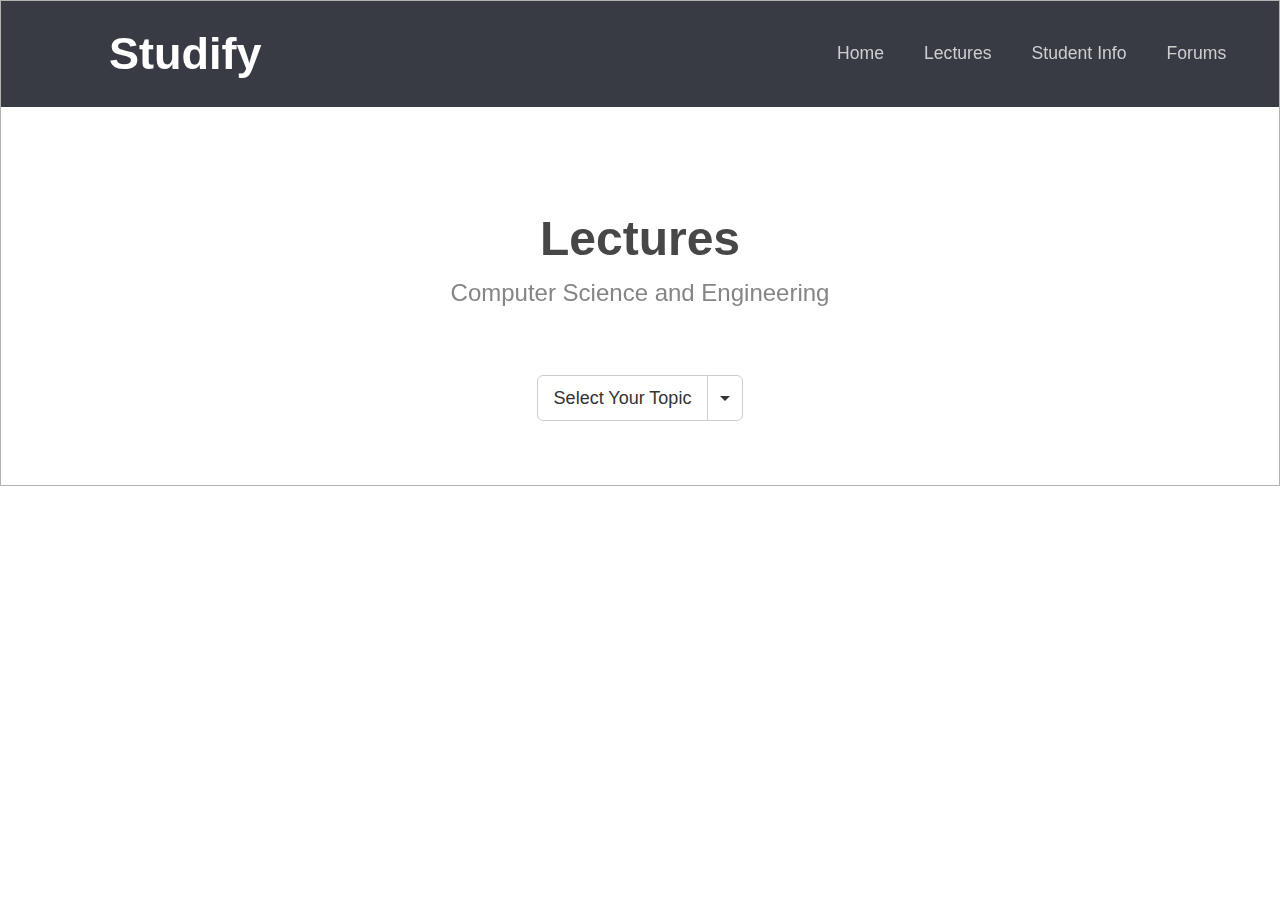
<file: lectures.html>
<!DOCTYPE html>

<html lang="en">
	<head>
	<meta charset="UTF-8">
	<meta http-equiv="X-UA-Compatible" content="IE=edge">
	<meta name="viewport" content="width=device-width, initial-scale=1.0">
	<title>lectures</title>
	<meta http-equiv="content-type" content="text/html; charset=utf-8" />
	<meta name="description" content="" />
	<meta name="keywords" content="" />

	<link href="css/bootstrap-3.3.4.css" rel="stylesheet" type="text/css">
	<script src="js/jquery.min.js"></script>
	<script src="js/skel.min.js"></script>
	<script src="js/skel-layers.min.js"></script>
	<script src="js/init.js"></script>
	<noscript>
	<link rel="stylesheet" href="css/skel.css" />
	<link rel="stylesheet" href="css/style.css" />
	<link rel="stylesheet" href="css/style-xlarge.css" />
	</noscript>
	
	</head>
	<body>

		
	<header id="header">
			  <h1><a href="index.html">Studify</a></h1>
				<nav id="nav">
					<ul>
						<li><a href="index.html">Home</a></li>
						<li><a href="lecture.html">Lectures</a></li>
                        <li><a href="performance.Php">Student Info</a></li>
						
                         <li><a href="forum.php">Forums</a></li>
						
				  </ul>
				</nav>
	</header>

		
			<section id="main" class="wrapper">
			  <div class="container">

				<header class="major">
					  <h2>Lectures </h2>
					  <p>Computer Science and Engineering</p>
                    
                      
                      
				 </header>
                 </div>
			<center>  <div class="btn-group">
		        <button type="button" class="btn btn-lg btn-default">Select Your Topic </button>
					    <button type="button" class="btn btn-lg btn-default dropdown-toggle" data-toggle="dropdown" aria-expanded="false"><span class="caret"></span><span class="sr-only">Toggle Dropdown</span></button>
					    <ul class="dropdown-menu" role="menu">
					      
					      <li role="presentation"><a role="menuitem" tabindex="-1" href="cryptology.html">Crytology</a></li>
                           <li role="presentation"><a role="menuitem" tabindex="-1" href="networking.html">Networking</a></li>
                            <li role="presentation"><a role="menuitem" tabindex="-1" href="ai.html">Artificial Intelligence</a></li>
                             <li role="presentation"><a role="menuitem" tabindex="-1" href="ppl.html">Programming Languages</a></li>
		        </ul>
		      </div></center>
    </section>
    
            
            

	
    <script src="js/bootstrap.js" type="text/javascript"></script>
	</body>
</html>
</file>
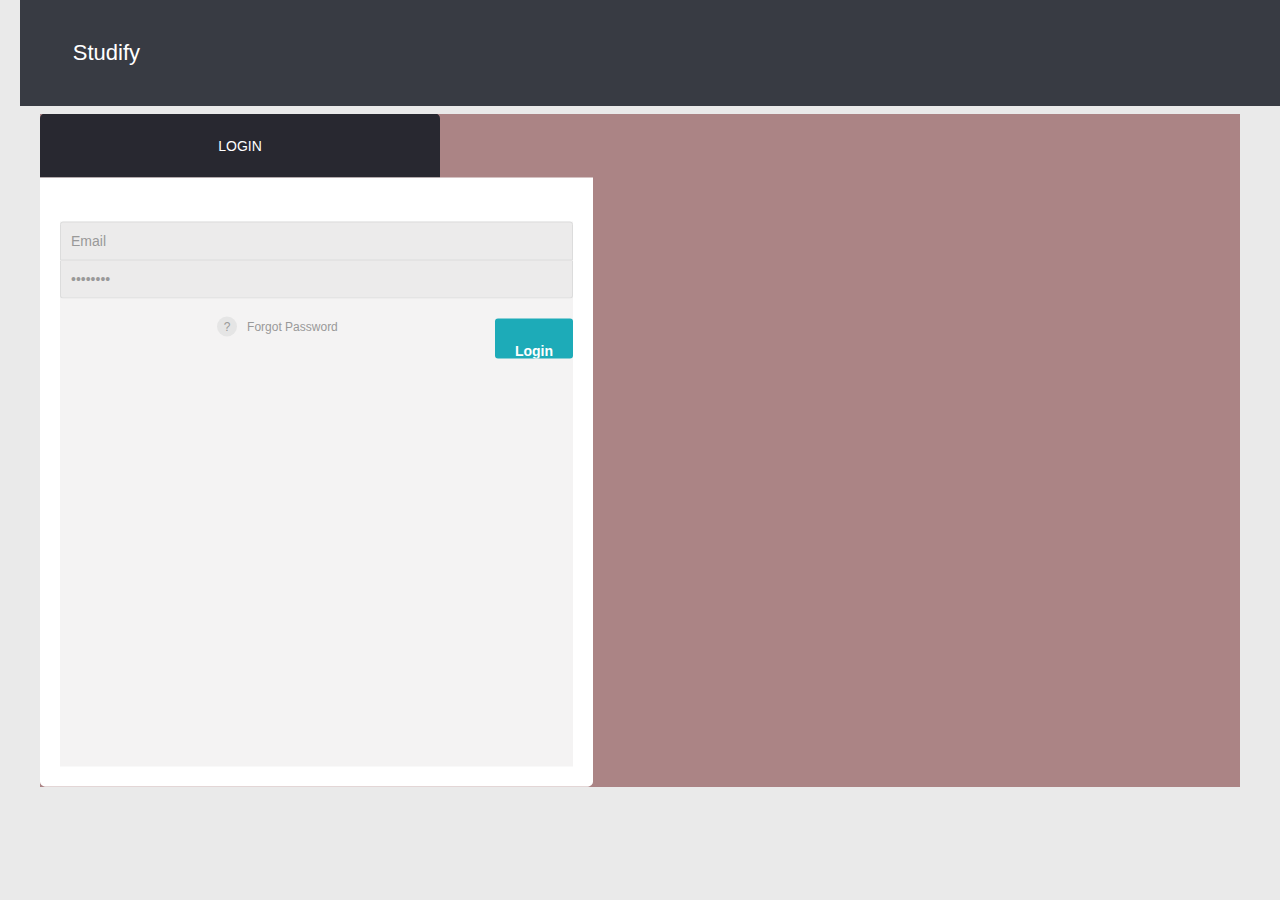
<file: login.html>
<!DOCTYPE html>
<html >
  <head>
    <meta charset="UTF-8">
    <title>Login</title>
    <meta http-equiv="content-type" content="text/html; charset=utf-8" />
		<meta name="description" content="" />
		<meta name="keywords" content="" />
    <script src="js/jquery.min.js"></script>
		<script src="js/skel.min.js"></script>
		<script src="js/skel-layers.min.js"></script>
		<script src="js/init.js"></script>
    
    
    
   
			<link rel="stylesheet" href="css/skel.css" />
			
			
            
		
        <link rel="stylesheet" href="css/loginstyle.css">

    
    
    
  </head>

  <body>
  <header id="header">
		  <h1><a href="index.html">Studify</a></h1>
				<nav id="nav">
					
				</nav>
			</header>

    <div class="container">

  <div id="login-form">

    <h3>Login</h3>

    <fieldset>

      <center><form action="check.php" method="post">

        <input type="email" required value="Email" onBlur="if(this.value=='')this.value='Email'" onFocus="if(this.value=='Email')this.value='' " id="userid" name="userid">

        <input type="password" required value="Password" onBlur="if(this.value=='')this.value='Password'" onFocus="if(this.value=='Password')this.value='' " id="password" name="password"> 

        <input type="submit" value="Login">

        <footer class="clearfix">

          <p><span class="info">?</span><a href="forgot.html">Forgot Password</a></p>

        </footer>

      </form></center>

    </fieldset>

  </div> 

</div>

    
    
    
    
    
  </body>
</html>
</file>
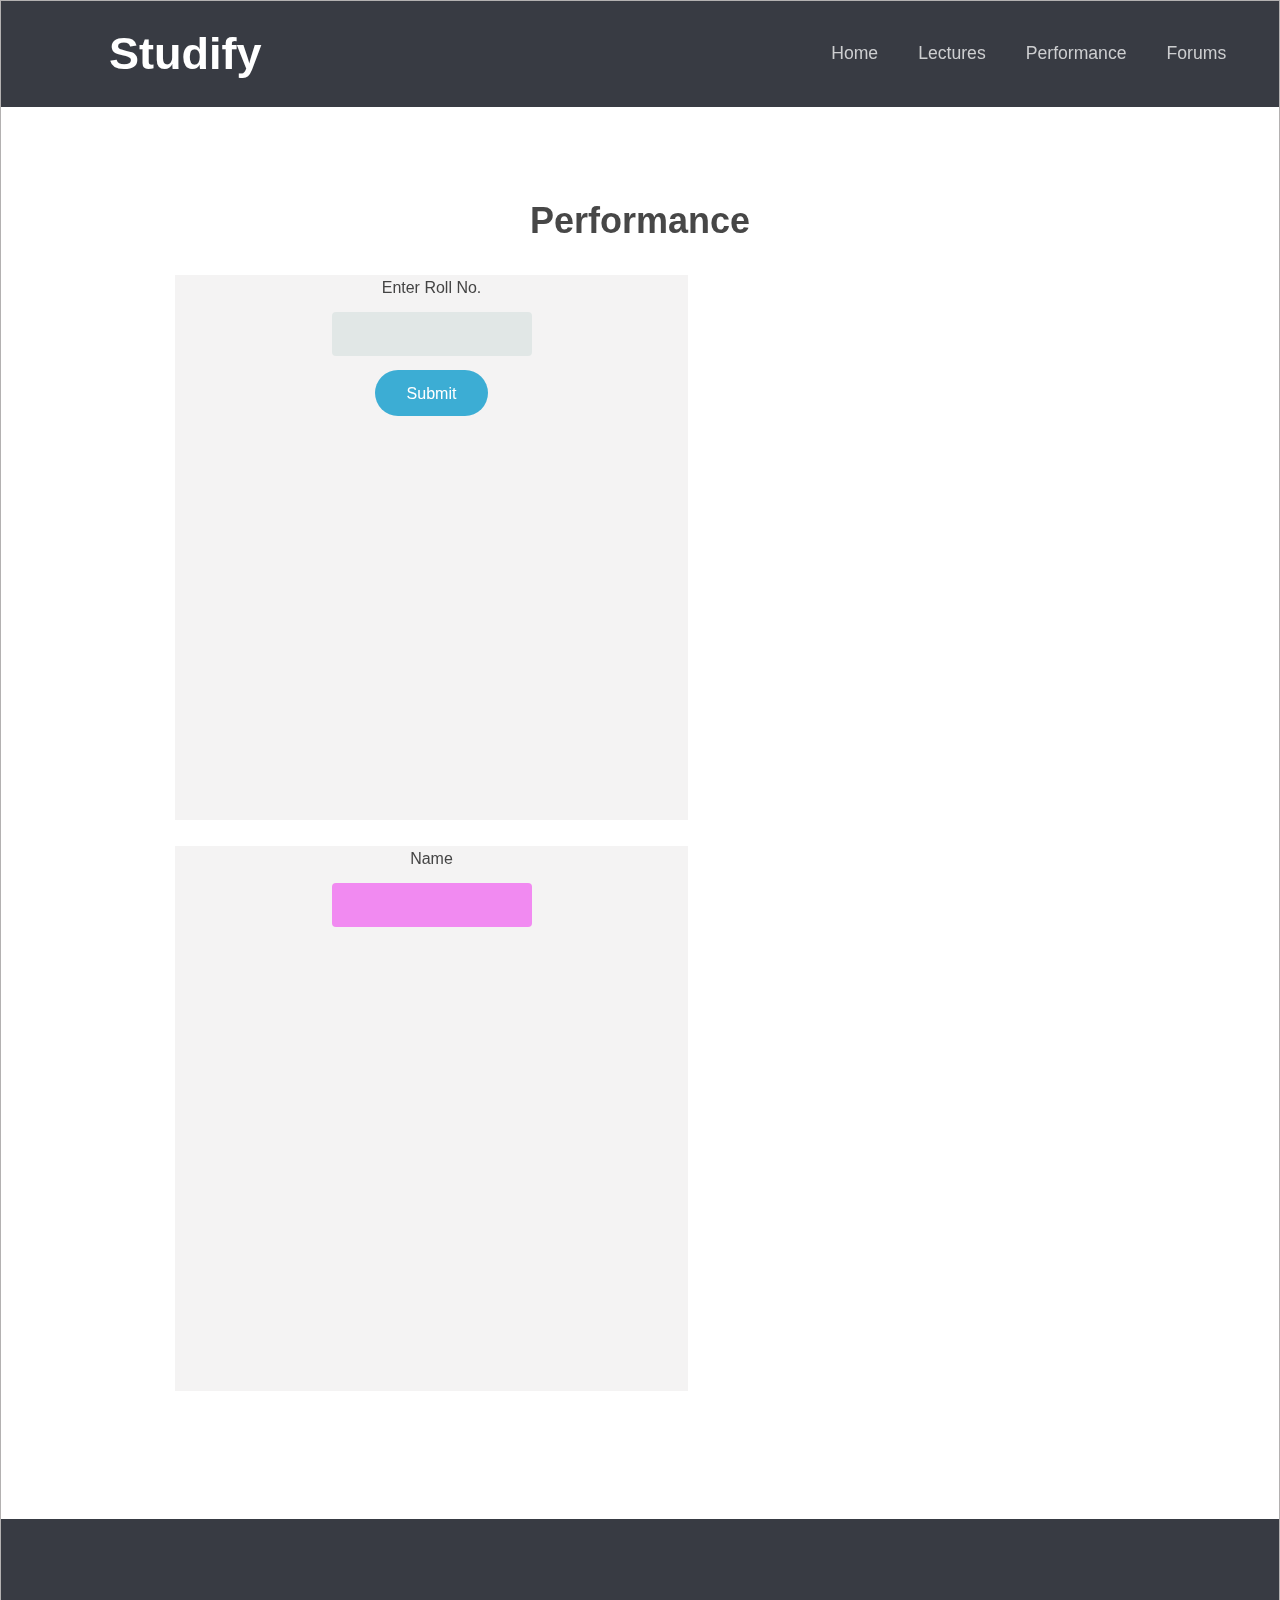
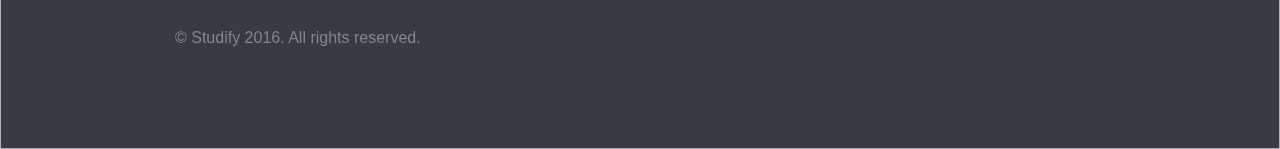
<file: performance.html>
<?
if (isset($_POST(['submit']))
{

$con=mysql_connect("localhost","root","");
mysql_select_db("studify",$con);
$roll_no=$_POST["rollno"];
$sql="SELECT * FROM perfomance WHERE rollno='$roll_no'";
$result=mysql_query($sql);
echo $result['name'];
}
?>


<!DOCTYPE html>
<html lang="en">
	<head>
	<meta charset="UTF-8">
	<meta http-equiv="X-UA-Compatible" content="IE=edge">
	<meta name="viewport" content="width=device-width, initial-scale=1.0">
	<title>Performance</title>
	<meta http-equiv="content-type" content="text/html; charset=utf-8" />
	<meta name="description" content="" />
	<meta name="keywords" content="" />
	<link href="css/bootstrap.css" rel="stylesheet" type="text/css">
	<script src="js/jquery.min.js"></script>
	<script src="js/skel.min.js"></script>
	<script src="js/skel-layers.min.js"></script>
	<script src="js/init.js"></script>
	
	
	</head>
	<body>

		<header id="header">
		  <h1><a href="index.html">Studify</a></h1>
				<nav id="nav">
					<ul>
						<li><a href="index.html">Home</a></li>
						<li><a href="lectures.html">Lectures</a></li>
						<li><a href="performance.html">Performance</a></li>
                         <li><a href="forum.php">Forums</a></li>
						
				  </ul>
				</nav>
			</header>

		
			<section id="main" class="wrapper">
				<div class="container">

					<header class="major">
                    <h1>Performance</h1>
                    <form method="post" action="<?php echo $PHP_SELF ; ?>">
                    Enter Roll No.                    <center><input type="text" name="rollno" id="rollno" value="" style= "width: 200px; background-color: #E1E7E6; margin-bottom: 14px; margin-top: 11px;"/></center>
                    
                                           <input type="submit" value="Submit"/>
                    </form>
                     
                     &nbsp;
                     <form>
                   Name                    <center><input type="text" name="name" id="name" value="" style= "width: 200px; background-color: #E1E7; margin-bottom: 14px; margin-top: 11px;"/></center>
                    
                                          
                    </form>
						
                        
                    </header>

					
				</div>
			</section>

		<footer id="footer">
				<div class="container">
					<div class="row">
						<div class="8u 12u$(medium)">
							<ul class="copyright">
								<li>&copy; Studify 2016. All rights reserved.</li>
								
							</ul>
						</div>
						
					</div>
				</div>
			</footer>

	</body>
</html>
</file>
<file: stylesheets/stylesheet.css>
/*******************************************************************************
Slate Theme for GitHub Pages
by Jason Costello, @jsncostello
*******************************************************************************/

@import url(github-light.css);

/*******************************************************************************
MeyerWeb Reset
*******************************************************************************/

html, body, div, span, applet, object, iframe,
h1, h2, h3, h4, h5, h6, p, blockquote, pre,
a, abbr, acronym, address, big, cite, code,
del, dfn, em, img, ins, kbd, q, s, samp,
small, strike, strong, sub, sup, tt, var,
b, u, i, center,
dl, dt, dd, ol, ul, li,
fieldset, form, label, legend,
table, caption, tbody, tfoot, thead, tr, th, td,
article, aside, canvas, details, embed,
figure, figcaption, footer, header, hgroup,
menu, nav, output, ruby, section, summary,
time, mark, audio, video {
  margin: 0;
  padding: 0;
  border: 0;
  font: inherit;
  vertical-align: baseline;
}

/* HTML5 display-role reset for older browsers */
article, aside, details, figcaption, figure,
footer, header, hgroup, menu, nav, section {
  display: block;
}

ol, ul {
  list-style: none;
}

table {
  border-collapse: collapse;
  border-spacing: 0;
}

/*******************************************************************************
Theme Styles
*******************************************************************************/

body {
  box-sizing: border-box;
  color:#373737;
  background: #212121;
  font-size: 16px;
  font-family: 'Myriad Pro', Calibri, Helvetica, Arial, sans-serif;
  line-height: 1.5;
  -webkit-font-smoothing: antialiased;
}

h1, h2, h3, h4, h5, h6 {
  margin: 10px 0;
  font-weight: 700;
  color:#222222;
  font-family: 'Lucida Grande', 'Calibri', Helvetica, Arial, sans-serif;
  letter-spacing: -1px;
}

h1 {
  font-size: 36px;
  font-weight: 700;
}

h2 {
  padding-bottom: 10px;
  font-size: 32px;
  background: url('../images/bg_hr.png') repeat-x bottom;
}

h3 {
  font-size: 24px;
}

h4 {
  font-size: 21px;
}

h5 {
  font-size: 18px;
}

h6 {
  font-size: 16px;
}

p {
  margin: 10px 0 15px 0;
}

footer p {
  color: #f2f2f2;
}

a {
  text-decoration: none;
  color: #007edf;
  text-shadow: none;

  transition: color 0.5s ease;
  transition: text-shadow 0.5s ease;
  -webkit-transition: color 0.5s ease;
  -webkit-transition: text-shadow 0.5s ease;
  -moz-transition: color 0.5s ease;
  -moz-transition: text-shadow 0.5s ease;
  -o-transition: color 0.5s ease;
  -o-transition: text-shadow 0.5s ease;
  -ms-transition: color 0.5s ease;
  -ms-transition: text-shadow 0.5s ease;
}

a:hover, a:focus {text-decoration: underline;}

footer a {
  color: #F2F2F2;
  text-decoration: underline;
}

em {
  font-style: italic;
}

strong {
  font-weight: bold;
}

img {
  position: relative;
  margin: 0 auto;
  max-width: 739px;
  padding: 5px;
  margin: 10px 0 10px 0;
  border: 1px solid #ebebeb;

  box-shadow: 0 0 5px #ebebeb;
  -webkit-box-shadow: 0 0 5px #ebebeb;
  -moz-box-shadow: 0 0 5px #ebebeb;
  -o-box-shadow: 0 0 5px #ebebeb;
  -ms-box-shadow: 0 0 5px #ebebeb;
}

p img {
  display: inline;
  margin: 0;
  padding: 0;
  vertical-align: middle;
  text-align: center;
  border: none;
}

pre, code {
  width: 100%;
  color: #222;
  background-color: #fff;

  font-family: Monaco, "Bitstream Vera Sans Mono", "Lucida Console", Terminal, monospace;
  font-size: 14px;

  border-radius: 2px;
  -moz-border-radius: 2px;
  -webkit-border-radius: 2px;
}

pre {
  width: 100%;
  padding: 10px;
  box-shadow: 0 0 10px rgba(0,0,0,.1);
  overflow: auto;
}

code {
  padding: 3px;
  margin: 0 3px;
  box-shadow: 0 0 10px rgba(0,0,0,.1);
}

pre code {
  display: block;
  box-shadow: none;
}

blockquote {
  color: #666;
  margin-bottom: 20px;
  padding: 0 0 0 20px;
  border-left: 3px solid #bbb;
}


ul, ol, dl {
  margin-bottom: 15px
}

ul {
  list-style-position: inside;
  list-style: disc;
  padding-left: 20px;
}

ol {
  list-style-position: inside;
  list-style: decimal;
  padding-left: 20px;
}

dl dt {
  font-weight: bold;
}

dl dd {
  padding-left: 20px;
  font-style: italic;
}

dl p {
  padding-left: 20px;
  font-style: italic;
}

hr {
  height: 1px;
  margin-bottom: 5px;
  border: none;
  background: url('../images/bg_hr.png') repeat-x center;
}

table {
  border: 1px solid #373737;
  margin-bottom: 20px;
  text-align: left;
 }

th {
  font-family: 'Lucida Grande', 'Helvetica Neue', Helvetica, Arial, sans-serif;
  padding: 10px;
  background: #373737;
  color: #fff;
 }

td {
  padding: 10px;
  border: 1px solid #373737;
 }

form {
  background: #f2f2f2;
  padding: 20px;
}

/*******************************************************************************
Full-Width Styles
*******************************************************************************/

.outer {
  width: 100%;
}

.inner {
  position: relative;
  max-width: 640px;
  padding: 20px 10px;
  margin: 0 auto;
}

#forkme_banner {
  display: block;
  position: absolute;
  top:0;
  right: 10px;
  z-index: 10;
  padding: 10px 50px 10px 10px;
  color: #fff;
  background: url('../images/blacktocat.png') #0090ff no-repeat 95% 50%;
  font-weight: 700;
  box-shadow: 0 0 10px rgba(0,0,0,.5);
  border-bottom-left-radius: 2px;
  border-bottom-right-radius: 2px;
}

#header_wrap {
  background: #212121;
  background: -moz-linear-gradient(top, #373737, #212121);
  background: -webkit-linear-gradient(top, #373737, #212121);
  background: -ms-linear-gradient(top, #373737, #212121);
  background: -o-linear-gradient(top, #373737, #212121);
  background: linear-gradient(top, #373737, #212121);
}

#header_wrap .inner {
  padding: 50px 10px 30px 10px;
}

#project_title {
  margin: 0;
  color: #fff;
  font-size: 42px;
  font-weight: 700;
  text-shadow: #111 0px 0px 10px;
}

#project_tagline {
  color: #fff;
  font-size: 24px;
  font-weight: 300;
  background: none;
  text-shadow: #111 0px 0px 10px;
}

#downloads {
  position: absolute;
  width: 210px;
  z-index: 10;
  bottom: -40px;
  right: 0;
  height: 70px;
  background: url('../images/icon_download.png') no-repeat 0% 90%;
}

.zip_download_link {
  display: block;
  float: right;
  width: 90px;
  height:70px;
  text-indent: -5000px;
  overflow: hidden;
  background: url(../images/sprite_download.png) no-repeat bottom left;
}

.tar_download_link {
  display: block;
  float: right;
  width: 90px;
  height:70px;
  text-indent: -5000px;
  overflow: hidden;
  background: url(../images/sprite_download.png) no-repeat bottom right;
  margin-left: 10px;
}

.zip_download_link:hover {
  background: url(../images/sprite_download.png) no-repeat top left;
}

.tar_download_link:hover {
  background: url(../images/sprite_download.png) no-repeat top right;
}

#main_content_wrap {
  background: #f2f2f2;
  border-top: 1px solid #111;
  border-bottom: 1px solid #111;
}

#main_content {
  padding-top: 40px;
}

#footer_wrap {
  background: #212121;
}



/*******************************************************************************
Small Device Styles
*******************************************************************************/

@media screen and (max-width: 480px) {
  body {
    font-size:14px;
  }

  #downloads {
    display: none;
  }

  .inner {
    min-width: 320px;
    max-width: 480px;
  }

  #project_title {
  font-size: 32px;
  }

  h1 {
    font-size: 28px;
  }

  h2 {
    font-size: 24px;
  }

  h3 {
    font-size: 21px;
  }

  h4 {
    font-size: 18px;
  }

  h5 {
    font-size: 14px;
  }

  h6 {
    font-size: 12px;
  }

  code, pre {
    min-width: 320px;
    max-width: 480px;
    font-size: 11px;
  }

}
</file>
<file: css/skel.css>
html,body,div,span,applet,object,iframe,h1,h2,h3,h4,h5,h6,p,blockquote,pre,a,abbr,acronym,address,big,cite,code,del,dfn,em,img,ins,kbd,q,s,samp,small,strike,strong,sub,sup,tt,var,b,u,i,center,dl,dt,dd,ol,ul,li,fieldset,form,label,legend,table,caption,tbody,tfoot,thead,tr,th,td,article,aside,canvas,details,embed,figure,figcaption,footer,header,hgroup,menu,nav,output,ruby,section,summary,time,mark,audio,video{
	padding-top: 0;
	padding-right: 0px;
	padding-left: 0px;
	padding-bottom: 0;
	border: 0;
	font-size: 100%;
	font: inherit;
	vertical-align: baseline;
}article,aside,details,figcaption,figure,footer,header,hgroup,menu,nav,section{display:block;}body{line-height:1;}ol,ul{list-style:none;}blockquote,q{quotes:none;}blockquote:before,blockquote:after,q:before,q:after{content:'';content:none;}table{border-collapse:collapse;border-spacing:0;}body{-webkit-text-size-adjust:none}



	*, *:before, *:after {
		-moz-box-sizing: border-box;
		-webkit-box-sizing: border-box;
		box-sizing: border-box;
	}



	.container {
	margin-left: auto;
	margin-right: auto;
	width: 1200px;
	background-color: #AB8485;
	}

	
			.container.\31 25\25 {
				width: 100%;

			
				max-width: 1500px;

				
				min-width: 1200px;
			}

		
			.container.\37 5\25 {

				
				width: 900px;

			}

		/
			.container.\35 0\25 {

				
				width: 600px;

			}

		
			.container.\32 5\25 {

				
				width: 300px;

			}



	.row {
		border-bottom: solid 1px transparent;
	}

	.row > * {
		float: left;
	}

	.row:after, .row:before {
		content: '';
		display: block;
		clear: both;
		height: 0;
	}

	.row.uniform > * > :first-child {
		margin-top: 0;
	}

	.row.uniform > * > :last-child {
		margin-bottom: 0;
	}

	
			.row > * {
				
				padding: 0 0 0 2em;
			}

			.row {
				
				margin: 0 0 -1px -2em;
			}

			.row.uniform > * {
				
				padding: 2em 0 0 2em;
			}

			.row.uniform {
				
				margin: -2em 0 -1px -2em;
			}

		

			.row.\32 00\25 > * {
				
				padding: 0 0 0 4em;
			}

			.row.\32 00\25 {
				/* margin: -(gutters.horizontal) 0 -1px -(gutters.vertical) */
				margin: 0 0 -1px -4em;
			}

			.row.uniform.\32 00\25 > * {
				/* padding: (gutters.vertical) 0 0 (gutters.vertical) */
				padding: 4em 0 0 4em;
			}

			.row.uniform.\32 00\25 {
				/* margin: -(gutters.vertical) 0 -1px -(gutters.vertical) */
				margin: -4em 0 -1px -4em;
			}

		/* 150% */

			.row.\31 50\25 > * {
				/* padding: (gutters.horizontal) 0 0 (gutters.vertical) */
				padding: 0 0 0 1.5em;
			}

			.row.\31 50\25 {
				/* margin: -(gutters.horizontal) 0 -1px -(gutters.vertical) */
				margin: 0 0 -1px -1.5em;
			}

			.row.uniform.\31 50\25 > * {
				/* padding: (gutters.vertical) 0 0 (gutters.vertical) */
				padding: 1.5em 0 0 1.5em;
			}

			.row.uniform.\31 50\25 {
				/* margin: -(gutters.vertical) 0 -1px -(gutters.vertical) */
				margin: -1.5em 0 -1px -1.5em;
			}

		/* 50% */

			.row.\35 0\25 > * {
				/* padding: (gutters.horizontal) 0 0 (gutters.vertical) */
				padding: 0 0 0 1em;
			}

			.row.\35 0\25 {
				/* margin: -(gutters.horizontal) 0 -1px -(gutters.vertical) */
				margin: 0 0 -1px -1em;
			}

			.row.uniform.\35 0\25 > * {
				/* padding: (gutters.vertical) 0 0 (gutters.vertical) */
				padding: 1em 0 0 1em;
			}

			.row.uniform.\35 0\25 {
				/* margin: -(gutters.vertical) 0 -1px -(gutters.vertical) */
				margin: -1em 0 -1px -1em;
			}

		/* 25% */

			.row.\32 5\25 > * {
				/* padding: (gutters.horizontal) 0 0 (gutters.vertical) */
				padding: 0 0 0 0.5em;
			}

			.row.\32 5\25 {
				/* margin: -(gutters.horizontal) 0 -1px -(gutters.vertical) */
				margin: 0 0 -1px -0.5em;
			}

			.row.uniform.\32 5\25 > * {
				/* padding: (gutters.vertical) 0 0 (gutters.vertical) */
				padding: 0.5em 0 0 0.5em;
			}

			.row.uniform.\32 5\25 {
				/* margin: -(gutters.vertical) 0 -1px -(gutters.vertical) */
				margin: -0.5em 0 -1px -0.5em;
			}

		/* 0% */

			.row.\30 \25 > * {
				padding: 0;
			}

			.row.\30 \25 {
				margin: 0 0 -1px 0;
			}

	/* Cells */

		.\31 2u, .\31 2u\24 { width: 100%; clear: none; margin-left: 0; }
		.\31 1u, .\31 1u\24 { width: 91.6666666667%; clear: none; margin-left: 0; }
		.\31 0u, .\31 0u\24 { width: 83.3333333333%; clear: none; margin-left: 0; }
		.\39 u, .\39 u\24 { width: 75%; clear: none; margin-left: 0; }
		.\38 u, .\38 u\24 { width: 66.6666666667%; clear: none; margin-left: 0; }
		.\37 u, .\37 u\24 { width: 58.3333333333%; clear: none; margin-left: 0; }
		.\36 u, .\36 u\24 { width: 50%; clear: none; margin-left: 0; }
		.\35 u, .\35 u\24 { width: 41.6666666667%; clear: none; margin-left: 0; }
		.\34 u, .\34 u\24 { width: 33.3333333333%; clear: none; margin-left: 0; }
		.\33 u, .\33 u\24 { width: 25%; clear: none; margin-left: 0; }
		.\32 u, .\32 u\24 { width: 16.6666666667%; clear: none; margin-left: 0; }
		.\31 u, .\31 u\24 { width: 8.3333333333%; clear: none; margin-left: 0; }

		.\31 2u\24 + *,
		.\31 1u\24 + *,
		.\31 0u\24 + *,
		.\39 u\24 + *,
		.\38 u\24 + *,
		.\37 u\24 + *,
		.\36 u\24 + *,
		.\35 u\24 + *,
		.\34 u\24 + *,
		.\33 u\24 + *,
		.\32 u\24 + *,
		.\31 u\24 + * {
			clear: left;
		}

		.\-11u { margin-left: 91.6666666667% }
		.\-10u { margin-left: 83.3333333333% }
		.\-9u { margin-left: 75% }
		.\-8u { margin-left: 66.6666666667% }
		.\-7u { margin-left: 58.3333333333% }
		.\-6u { margin-left: 50% }
		.\-5u { margin-left: 41.6666666667% }
		.\-4u { margin-left: 33.3333333333% }
		.\-3u { margin-left: 25% }
		.\-2u { margin-left: 16.6666666667% }
		.\-1u { margin-left: 8.3333333333% }#main {
			
}
</file>
<file: css/style.css>
@charset "UTF-8";



	body {
		background: #fff;
	}

		body.is-loading *, body.is-loading *:before, body.is-loading *:after {
			-moz-animation: none !important;
			-webkit-animation: none !important;
			-o-animation: none !important;
			-ms-animation: none !important;
			animation: none !important;
			-moz-transition: none !important;
			-webkit-transition: none !important;
			-o-transition: none !important;
			-ms-transition: none !important;
			transition: none !important;
		}

	body, input, select, textarea {
		color: #444;
		font-family: "Raleway", Helvetica, sans-serif;
		font-size: 13pt;
		font-weight: 400;
		line-height: 1.65em;
	}

	a {
		color: #383b43;
		text-decoration: none;
	}

		a:active, a:hover {
			text-decoration: underline;
		}

	strong, b {
		color: #474747;
		font-weight: 700;
	}

	em, i {
		font-style: italic;
	}

	p {
		margin: 0 0 2em 0;
	}

	h1, h2, h3, h4, h5, h6 {
		color: #474747;
		font-weight: 700;
		line-height: 1em;
		margin: 0 0 1em 0;
	}

		h1 a, h2 a, h3 a, h4 a, h5 a, h6 a {
			color: inherit;
			text-decoration: none;
		}

	h2 {
		font-size: 1.75em;
		line-height: 1.5em;
	}

	h3 {
		font-size: 1.35em;
		line-height: 1.5em;
	}

	h4 {
		font-size: 1.1em;
		line-height: 1.5em;
	}

	h5 {
		font-size: 0.9em;
		line-height: 1.5em;
	}

	h6 {
		font-size: 0.7em;
		line-height: 1.5em;
	}

	sub {
		font-size: 0.8em;
		position: relative;
		top: 0.5em;
	}

	sup {
		font-size: 0.8em;
		position: relative;
		top: -0.5em;
	}

	hr {
		border: 0;
		border-bottom: solid 1px rgba(144, 144, 144, 0.25);
		margin: 2em 0;
	}

		hr.major {
			margin: 3em 0;
		}

	blockquote {
		border-left: solid 4px rgba(144, 144, 144, 0.25);
		font-style: italic;
		margin: 0 0 2em 0;
		padding: 0.5em 0 0.5em 2em;
	}

	code {
		background: rgba(144, 144, 144, 0.075);
		border-radius: 4px;
		border: solid 1px rgba(144, 144, 144, 0.25);
		font-family: "Courier New", monospace;
		font-size: 0.9em;
		margin: 0 0.25em;
		padding: 0.25em 0.65em;
	}

	pre {
		-webkit-overflow-scrolling: touch;
		font-family: "Courier New", monospace;
		font-size: 0.9em;
		margin: 0 0 2em 0;
	}

		pre code {
			display: block;
			line-height: 1.75em;
			padding: 1em 1.5em;
			overflow-x: auto;
		}

	.align-left {
		text-align: left;
	}

	.align-center {
		text-align: center;
	}

	.align-right {
		text-align: right;
	}

/* Section/Article */

	section.special, article.special {
		text-align: center;
	}

	header p {
		color: #858585;
		position: relative;
		margin: 0 0 1.5em 0;
	}

	header h2 + p {
		font-size: 1.25em;
		margin-top: -1em;
		line-height: 1.5em;
	}

	header h3 + p {
		font-size: 1.1em;
		margin-top: -0.8em;
		line-height: 1.5em;
	}

	header h4 + p,
	header h5 + p,
	header h6 + p {
		font-size: 0.9em;
		margin-top: -0.6em;
		line-height: 1.5em;
	}

	header.major {
		text-align: center;
		margin-bottom: 4em;
	}

		header.major h2 {
			font-size: 3em;
			margin-bottom: 0.5em;
		}

		header.major p {
			font-size: 1.5em;
		}

/* Form */

	form {
	background-color: #F4F3F3;
	width: 513px;
	height: 545px;
	}

	label {
	color: #474747;
	display: block;
	font-size: 0.9em;
	font-weight: 700;
	margin-top: 0;
	margin-right: 0;
	margin-left: 0;
	width: 100px;
	}

	input[type="text"],
	input[type="password"],
	input[type="email"],
	select,
	textarea {
		-moz-appearance: none;
		-webkit-appearance: none;
		-o-appearance: none;
		-ms-appearance: none;
		appearance: none;
		background: rgba(144, 144, 144, 0.075);
		border-radius: 4px;
		border: none;
		color: inherit;
		display: block;
		outline: 0;
		padding: 0 1em;
		text-decoration: none;
		width: 100%;
	}

		input[type="text"]:invalid,
		input[type="password"]:invalid,
		input[type="email"]:invalid,
		select:invalid,
		textarea:invalid {
			box-shadow: none;
		}

		input[type="text"]:focus,
		input[type="password"]:focus,
		input[type="email"]:focus,
		select:focus,
		textarea:focus {
	border-color: #383b43;
	box-shadow: 0 0 0 1px #383b43;
	background-color: #ECA6A7;
	width: 298px;
		}

	.select-wrapper {
		text-decoration: none;
		display: block;
		position: relative;
	}

		.select-wrapper:before {
			content: "";
			-moz-osx-font-smoothing: grayscale;
			-webkit-font-smoothing: antialiased;
			font-family: FontAwesome;
			font-style: normal;
			font-weight: normal;
			text-transform: none !important;
		}

		.select-wrapper:before {
			color: rgba(144, 144, 144, 0.25);
			display: block;
			height: 2.75em;
			line-height: 2.75em;
			pointer-events: none;
			position: absolute;
			right: 0;
			text-align: center;
			top: 0;
			width: 2.75em;
		}

		.select-wrapper select::-ms-expand {
			display: none;
		}

	input[type="text"],
	input[type="password"],
	input[type="email"],
	select {
		height: 2.75em;
	}

	textarea {
		padding: 0.75em 1em;
	}

	input[type="checkbox"],
	input[type="radio"] {
		-moz-appearance: none;
		-webkit-appearance: none;
		-o-appearance: none;
		-ms-appearance: none;
		appearance: none;
		display: block;
		float: left;
		margin-right: -2em;
		opacity: 0;
		width: 1em;
		z-index: -1;
	}

		input[type="checkbox"] + label,
		input[type="radio"] + label {
			text-decoration: none;
			color: #444;
			cursor: pointer;
			display: inline-block;
			font-size: 1em;
			font-weight: 400;
			padding-left: 2.4em;
			padding-right: 0.75em;
			position: relative;
		}

			input[type="checkbox"] + label:before,
			input[type="radio"] + label:before {
				-moz-osx-font-smoothing: grayscale;
				-webkit-font-smoothing: antialiased;
				font-family: FontAwesome;
				font-style: normal;
				font-weight: normal;
				text-transform: none !important;
			}

			input[type="checkbox"] + label:before,
			input[type="radio"] + label:before {
				background: rgba(144, 144, 144, 0.075);
				border-radius: 4px;
				border: solid 1px rgba(144, 144, 144, 0.25);
				content: '';
				display: inline-block;
				height: 1.65em;
				left: 0;
				line-height: 1.58125em;
				position: absolute;
				text-align: center;
				top: 0;
				width: 1.65em;
			}

		input[type="checkbox"]:checked + label:before,
		input[type="radio"]:checked + label:before {
			background: #3cadd4;
			border-color: #3cadd4;
			color: #ffffff;
			content: '\f00c';
		}

		input[type="checkbox"]:focus + label:before,
		input[type="radio"]:focus + label:before {
			border-color: #383b43;
			box-shadow: 0 0 0 1px #383b43;
		}

	input[type="checkbox"] + label:before {
		border-radius: 4px;
	}

	input[type="radio"] + label:before {
		border-radius: 100%;
	}

	::-webkit-input-placeholder {
		color: #858585 !important;
		opacity: 1.0;
	}

	:-moz-placeholder {
		color: #858585 !important;
		opacity: 1.0;
	}

	::-moz-placeholder {
		color: #858585 !important;
		opacity: 1.0;
	}

	:-ms-input-placeholder {
		color: #858585 !important;
		opacity: 1.0;
	}

	.formerize-placeholder {
		color: #858585 !important;
		opacity: 1.0;
	}

/* Box */

	.box {
		border-radius: 4px;
		border: solid 1px rgba(144, 144, 144, 0.25);
		margin-bottom: 2em;
		padding: 1.5em;
	}

		.box > :last-child,
		.box > :last-child > :last-child,
		.box > :last-child > :last-child > :last-child {
			margin-bottom: 0;
		}

		.box.alt {
			border: 0;
			border-radius: 0;
			padding: 0;
		}

/* Icon */

	.icon {
		text-decoration: none;
		border-bottom: none;
		position: relative;
	}

		.icon:before {
			-moz-osx-font-smoothing: grayscale;
			-webkit-font-smoothing: antialiased;
			font-family: FontAwesome;
			font-style: normal;
			font-weight: normal;
			text-transform: none !important;
		}

		.icon:active, .icon:hover {
			text-decoration: none;
		}

		.icon > .label {
			display: none;
		}

		.icon.rounded {
			background-color: #383b43;
			border-radius: 100%;
			color: #ffffff;
			display: inline-block;
			height: 3.25em;
			line-height: 3.25em;
			text-align: center;
			width: 3.25em;
		}

			.icon.rounded.big {
				font-size: 2.5em;
				margin-bottom: 0.5em;
			}

			.icon.rounded.color1 {
				background-color: #3cadd4;
			}

			.icon.rounded.color2 {
				background-color: #3c61d4;
			}

			.icon.rounded.color3 {
				background-color: #633cd4;
			}

			.icon.rounded.color4 {
				background-color: #af3cd4;
			}

			.icon.rounded.color5 {
				background-color: #d43cad;
			}

			.icon.rounded.color6 {
				background-color: #d43c61;
			}

			.icon.rounded.color7 {
				background-color: #d4633c;
			}

			.icon.rounded.color8 {
				background-color: #d4af3c;
			}

			.icon.rounded.color9 {
				background-color: #add43c;
			}

			.icon.rounded.color10 {
				background-color: #61d43c;
			}

			.icon.rounded.fa-twitter {
				background-color: #2daae4;
			}

			.icon.rounded.fa-facebook {
				background-color: #39599f;
			}

			.icon.rounded.fa-google-plus {
				background-color: #c91e1f;
			}

			.icon.rounded.fa-dribbble {
				background-color: #c4376b;
			}

			.icon.rounded.fa-tumblr, .icon.rounded.fa-linkedin {
				background-color: #31516a;
			}

			.icon.rounded.fa-rss {
				background-color: #f2600b;
			}

/* Image */

	.image {
		border-radius: 4px;
		border: 0;
		display: inline-block;
		position: relative;
	}

		.image img {
			border-radius: 4px;
			display: block;
		}

		.image.left {
			float: left;
			padding: 0 1.5em 1em 0;
			top: 0.25em;
		}

		.image.right {
			float: right;
			padding: 0 0 1em 1.5em;
			top: 0.25em;
		}

		.image.left, .image.right {
			max-width: 40%;
		}

			.image.left img, .image.right img {
				width: 100%;
			}

		.image.fit {
			display: block;
			margin: 0 0 2em 0;
			width: 100%;
		}

			.image.fit img {
				width: 100%;
			}

/* List */

	ol {
		list-style: decimal;
		margin: 0 0 2em 0;
		padding-left: 1.25em;
	}

		ol li {
			padding-left: 0.25em;
		}

	ul {
		list-style: disc;
		margin: 0 0 2em 0;
		padding-left: 1em;
	}

		ul li {
			padding-left: 0.5em;
		}

		ul.alt {
			list-style: none;
			padding-left: 0;
		}

			ul.alt li {
				border-top: solid 1px rgba(144, 144, 144, 0.25);
				padding: 0.5em 0;
			}

				ul.alt li:first-child {
					border-top: 0;
					padding-top: 0;
				}

		ul.unstyled {
			list-style: none;
			padding-left: 0;
		}

			ul.unstyled li {
				padding: 0.4em 0;
			}

		ul.icons {
			cursor: default;
			list-style: none;
			padding-left: 0;
		}

			ul.icons li {
				display: inline-block;
				padding: 0 1em 0 0;
			}

				ul.icons li:last-child {
					padding-right: 0;
				}

				ul.icons li .icon:before {
					font-size: 2em;
				}

		ul.actions {
			cursor: default;
			list-style: none;
			padding-left: 0;
		}

			ul.actions li {
				display: inline-block;
				padding: 0 1em 0 0;
				vertical-align: middle;
			}

				ul.actions li:last-child {
					padding-right: 0;
				}

			ul.actions.small li {
				padding: 0 0.5em 0 0;
			}

			ul.actions.vertical li {
				display: block;
				padding: 1em 0 0 0;
			}

				ul.actions.vertical li:first-child {
					padding-top: 0;
				}

				ul.actions.vertical li > * {
					margin-bottom: 0;
				}

			ul.actions.vertical.small li {
				padding: 0.5em 0 0 0;
			}

				ul.actions.vertical.small li:first-child {
					padding-top: 0;
				}

			ul.actions.fit {
				display: table;
				margin-left: -1em;
				padding: 0;
				table-layout: fixed;
				width: calc(100% + 1em);
			}

				ul.actions.fit li {
					display: table-cell;
					padding: 0 0 0 1em;
				}

					ul.actions.fit li > * {
						margin-bottom: 0;
					}

				ul.actions.fit.small {
					margin-left: -0.5em;
					width: calc(100% + 0.5em);
				}

					ul.actions.fit.small li {
						padding: 0 0 0 0.5em;
					}

	dl {
		margin: 0 0 2em 0;
	}

/* Table */

	.table-wrapper {
		-webkit-overflow-scrolling: touch;
		overflow-x: auto;
	}

	table {
	margin-top: 0;
	margin-right: 22px;
	margin-left: 1px;
	margin-bottom: 2em;
	width: 100%;
	padding-left: 51px;
	padding-right: 77px;
	}

		table tbody tr {
			border: solid 1px rgba(144, 144, 144, 0.25);
			border-left: 0;
			border-right: 0;
		}

			table tbody tr:nth-child(2n + 1) {
				background-color: rgba(144, 144, 144, 0.075);
			}

		table td {
			padding: 0.75em 0.75em;
		}

		table th {
			color: #474747;
			font-size: 0.9em;
			font-weight: 700;
			padding: 0 0.75em 0.75em 0.75em;
			text-align: left;
		}

		table thead {
			border-bottom: solid 2px rgba(144, 144, 144, 0.25);
		}

		table tfoot {
			border-top: solid 2px rgba(144, 144, 144, 0.25);
		}

		table.alt {
			border-collapse: separate;
		}

			table.alt tbody tr td {
				border: solid 1px rgba(144, 144, 144, 0.25);
				border-left-width: 0;
				border-top-width: 0;
			}

				table.alt tbody tr td:first-child {
					border-left-width: 1px;
				}

			table.alt tbody tr:first-child td {
				border-top-width: 1px;
			}

			table.alt thead {
				border-bottom: 0;
			}

			table.alt tfoot {
				border-top: 0;
			}

/* Button */

	input[type="submit"],
	input[type="reset"],
	input[type="button"],
	.button {
		-moz-appearance: none;
		-webkit-appearance: none;
		-o-appearance: none;
		-ms-appearance: none;
		appearance: none;
		-moz-transition: background-color 0.2s ease-in-out, color 0.2s ease-in-out;
		-webkit-transition: background-color 0.2s ease-in-out, color 0.2s ease-in-out;
		-o-transition: background-color 0.2s ease-in-out, color 0.2s ease-in-out;
		-ms-transition: background-color 0.2s ease-in-out, color 0.2s ease-in-out;
		transition: background-color 0.2s ease-in-out, color 0.2s ease-in-out;
		background-color: #3cadd4;
		border-radius: 30px;
		border: 0;
		color: #ffffff !important;
		cursor: pointer;
		display: inline-block;
		font-weight: 400;
		height: 2.85em;
		line-height: 2.95em;
		padding: 0 2em;
		text-align: center;
		text-decoration: none;
		white-space: nowrap;
	}

		input[type="submit"]:hover,
		input[type="reset"]:hover,
		input[type="button"]:hover,
		.button:hover {
			background-color: #51b6d9;
			text-decoration: none;
		}

		input[type="submit"]:active,
		input[type="reset"]:active,
		input[type="button"]:active,
		.button:active {
			background-color: #2da2ca;
			text-decoration: none;
		}

		input[type="submit"].icon,
		input[type="reset"].icon,
		input[type="button"].icon,
		.button.icon {
			padding-left: 1.35em;
		}

			input[type="submit"].icon:before,
			input[type="reset"].icon:before,
			input[type="button"].icon:before,
			.button.icon:before {
				margin-right: 0.5em;
			}

		input[type="submit"].fit,
		input[type="reset"].fit,
		input[type="button"].fit,
		.button.fit {
			display: block;
			margin: 0 0 1em 0;
			width: 100%;
		}

		input[type="submit"].small,
		input[type="reset"].small,
		input[type="button"].small,
		.button.small {
			font-size: 0.8em;
		}

		input[type="submit"].big,
		input[type="reset"].big,
		input[type="button"].big,
		.button.big {
			font-size: 1.35em;
		}

		input[type="submit"].alt,
		input[type="reset"].alt,
		input[type="button"].alt,
		.button.alt {
			background-color: transparent;
			box-shadow: inset 0 0 0 2px rgba(144, 144, 144, 0.25);
			color: #474747 !important;
		}

			input[type="submit"].alt:hover,
			input[type="reset"].alt:hover,
			input[type="button"].alt:hover,
			.button.alt:hover {
				background-color: rgba(144, 144, 144, 0.075);
			}

			input[type="submit"].alt:active,
			input[type="reset"].alt:active,
			input[type="button"].alt:active,
			.button.alt:active {
				background-color: rgba(144, 144, 144, 0.2);
			}

			input[type="submit"].alt.icon:before,
			input[type="reset"].alt.icon:before,
			input[type="button"].alt.icon:before,
			.button.alt.icon:before {
				color: #858585;
			}

		input[type="submit"].special,
		input[type="reset"].special,
		input[type="button"].special,
		.button.special {
			background-color: #383b43;
			color: #ffffff !important;
		}

			input[type="submit"].special:hover,
			input[type="reset"].special:hover,
			input[type="button"].special:hover,
			.button.special:hover {
				background-color: #444751;
			}

			input[type="submit"].special:active,
			input[type="reset"].special:active,
			input[type="button"].special:active,
			.button.special:active {
				background-color: #2c2f35;
			}

		input[type="submit"].disabled, input[type="submit"]:disabled,
		input[type="reset"].disabled,
		input[type="reset"]:disabled,
		input[type="button"].disabled,
		input[type="button"]:disabled,
		.button.disabled,
		.button:disabled {
	background-color: #444 !important;
	box-shadow: inset 0 -0.15em 0 0 rgba(0, 0, 0, 0.15);
	color: #fff !important;
	cursor: default;
	opacity: 0.25;
		}

/* Header */

	body.landing #header {
		background-color: transparent;
		left: 0;
		position: absolute;
		top: 0;
	}

		body.landing #header nav a {
			color: rgba(255, 255, 255, 0.5);
		}

	#header {
		background-color: #383b43;
		color: #ffffff;
		cursor: default;
		font-size: 1.1em;
		height: 6em;
		line-height: 6em;
		width: 100%;
		z-index: 10000;
	}

		#header h1 {
			color: #ffffff;
			height: inherit;
			left: 3em;
			line-height: inherit;
			margin: 0;
			padding: 0;
			position: absolute;
		}

			#header h1 a {
				font-size: 1.25em;
			}

		#header nav {
			height: inherit;
			line-height: inherit;
			position: absolute;
			right: 3em;
			vertical-align: middle;
		}

			#header nav > ul {
				list-style: none;
				margin: 0;
				padding-left: 0;
			}

				#header nav > ul > li {
					border-radius: 4px;
					display: inline-block;
					margin-left: 2em;
					padding-left: 0;
				}

					#header nav > ul > li a {
						-moz-transition: color 0.2s ease-in-out;
						-webkit-transition: color 0.2s ease-in-out;
						-o-transition: color 0.2s ease-in-out;
						-ms-transition: color 0.2s ease-in-out;
						transition: color 0.2s ease-in-out;
						color: #cdced0;
						display: inline-block;
						text-decoration: none;
					}

						#header nav > ul > li a:active, #header nav > ul > li a:hover {
							color: #ffffff;
						}

					#header nav > ul > li:first-child {
						margin-left: 0;
					}

					#header nav > ul > li .button {
						background-color: #fff;
						color: #444 !important;
						height: 2.25em;
						line-height: 2.25em;
						margin-bottom: 0;
						padding: 0 1em;
						position: relative;
						top: -0.075em;
						vertical-align: middle;
					}

		#header .container {
			position: relative;
		}

			#header .container h1 {
				left: 0;
			}

			#header .container nav {
				right: 0;
			}

/* Banner */

	#banner {
		background-image: url(../images/dark_tint.png), url(../images/rgi.jpg);
		background-position: center center;
		background-size: cover;
		color: #ffffff;
		padding: 14em 0em 14em;
		text-align: center;
	}

		#banner :last-child {
			margin-bottom: 0;
		}

		#banner h2 {
			color: #ffffff;
			font-size: 4em;
			line-height: 1.25em;
			margin: 0 0 0.5em 0;
			padding: 0;
		}

		#banner p {
			font-size: 1.5em;
			margin-bottom: 1.75em;
		}

/* Wrapper */

	.wrapper {
		padding: 6em 0em 4em;
		/* Style 1 Wrapper */
		/* Style 2 Wrapper */
		/* Style 3 Wrapper */
	}

		.wrapper.style1 {
			background-color: #F5F5F5;
			border-bottom: 1px solid rgba(144, 144, 144, 0.25);
			border-top: 1px solid rgba(144, 144, 144, 0.25);
		}

			.wrapper.style1 .box {
				background-color: #fff;
				padding: 3em 2.5em;
			}

				.wrapper.style1 .box h2, .wrapper.style1 .box h3, .wrapper.style1 .box h4, .wrapper.style1 .box h5, .wrapper.style1 .box h6 {
					color: #858585;
				}

		.wrapper.style2 .profiles {
			border-bottom: 1px solid rgba(144, 144, 144, 0.25);
			border-top: 1px solid rgba(144, 144, 144, 0.25);
			margin-bottom: 4em;
			padding-top: 4em;
		}

		.wrapper.style2 .profile {
			margin-bottom: 2em;
			text-align: left;
		}

			.wrapper.style2 .profile img {
				border-radius: 50%;
				float: left;
				margin-bottom: 1em;
				margin-right: 1em;
			}

			.wrapper.style2 .profile h4 {
				margin-bottom: 0;
				margin-top: 1em;
			}

		.wrapper.style2 footer {
			margin-left: auto;
			margin-right: auto;
			width: 70%;
		}

			.wrapper.style2 footer p {
				margin-bottom: 3em;
			}

		.wrapper.style3 {
			background-color: #3cadd4;
			color: #ffffff;
		}

			.wrapper.style3 h2, .wrapper.style3 h3, .wrapper.style3 p {
				color: #ffffff;
			}

			.wrapper.style3 input[type="text"],
			.wrapper.style3 input[type="password"],
			.wrapper.style3 input[type="email"],
			.wrapper.style3 select,
			.wrapper.style3 textarea {
				background-color: #fff;
				color: #444;
			}



	#footer {
	background: #383b43;
	padding: 6em 0em 4em;
	align-content: center;
	}

	
	

		

		#footer .copyright {
			margin-top: 0.65em;
			padding: 0;
		}

			#footer .copyright li {
	color: #858585;
	display: inline-block;
	list-style: none;
	margin-left: 0.5em;
	padding-left: 0.5em;
	align-content: center;
			}

				#footer .copyright li:first-child {
					margin-left: 0;
					padding-left: 0;
				}

			#footer .copyright a {
				color: #858585;
			}

		

/* Grid Demo */

	.grid-demo {
		display: block;
		margin: 0 0 2em 0;
	}

		.grid-demo span {
			background: #8d93a0;
			border-radius: 4px;
			color: rgba(0, 0, 0, 0.25);
			display: block;
			font-weight: 700;
			height: 2.75em;
			line-height: 2.75em;
			text-align: center;
		}

		.grid-demo .row.flush > div span {
			border-radius: 0;
		}

		.grid-demo .row.flush > div:first-child span {
			border-radius: 4px 0 0 4px;
		}

		.grid-demo .row.flush > div:last-child span {
			border-radius: 0 4px 4px 0;
		}#main {
}
</file>
<file: css/style-xlarge.css>
body, input, select, textarea {
	font-size: 12pt;
	border: thin solid #B3B1B1;
	}
</file>
<file: css/loginstyle.css>
* {
  box-sizing: border-box;
}
*:before, *:after {
  box-sizing: border-box;
}

body {
	background: #eaeaea;
	color: #999;
	font: 400 16px/1.5em sans-serif;
	margin: 0;
	padding-left: 20px;
	align-content: center;
}

h3 {
  margin: 0;
}

a {
  color: #999;
  text-decoration: none;
}

a:hover {
  color: #1dabb8;
}

fieldset {
  border: none;
  margin: 0;
}

input {
  border: none;
  font-family: "Raleway", Helvetica, sans-serif;
  font-size: inherit;
  margin: 0;
  -webkit-appearance: none;
}

input:focus {
  outline: none;
}

input[type="submit"] {
  cursor: pointer;
}

.clearfix {
  *zoom: 1;
}
.clearfix:before, .clearfix:after {
  content: ' ';
  display: table;
}
.clearfix:after {
  clear: both;
}

.container {
  left: 50%;
  position: fixed;
  top: 50%;
  -webkit-transform: translate(-50%, -50%);
          transform: translate(-50%, -50%);
}

#login-form {
  width: 400px;
  position: center
}

#login-form h3 {
	background-color: #282830;
	border-radius: 5px 5px 0 0;
	color: #fff;
	font-size: 14px;
	padding-top: 20px;
	padding-right: 20px;
	padding-left: 20px;
	padding-bottom: 20px;
	text-align: center;
	text-transform: uppercase;
	align-content: center;
}

#login-form fieldset {
  background: #fff;
  border-radius: 0 0 5px 5px;
  padding: 20px;
  position: relative;
}

#login-form fieldset:before {
  background-color: #fff;
  content: "";
  height: 8px;
  left: 50%;
  margin: -4px 0 0 -4px;
  position: center;
  top: 0;
  -webkit-transform: rotate(45deg);
  transform: rotate(45deg);
  width: 8px;
}

#login-form input {
  font-size: 14px;
}

#login-form input[type="email"],
#login-form input[type="password"] {
  border: 1px solid #dcdcdc;
  padding: 12px 10px;
  width: 100%;
}

#login-form input[type="email"] {
  border-radius: 3px 3px 0 0;
}

#login-form input[type="password"] {
  border-top: none;
  border-radius: 0px 0px 3px 3px;
}

#login-form input[type="submit"] {
  background: #1dabb8;
  border-radius: 3px;
  color: #fff;
  float: right;
  font-weight: bold;
  margin-top: 20px;
  padding: 12px 20px;
}

#login-form input[type="submit"]:hover {
  background: #198d98;
}

#login-form footer {
  font-size: 12px;
  margin-top: 16px;
}

.info {
  background: #e5e5e5;
  border-radius: 50%;
  display: inline-block;
  height: 20px;
  line-height: 20px;
  margin: 0 10px 0 0;
  text-align: center;
  width: 20px;
}
</file>
